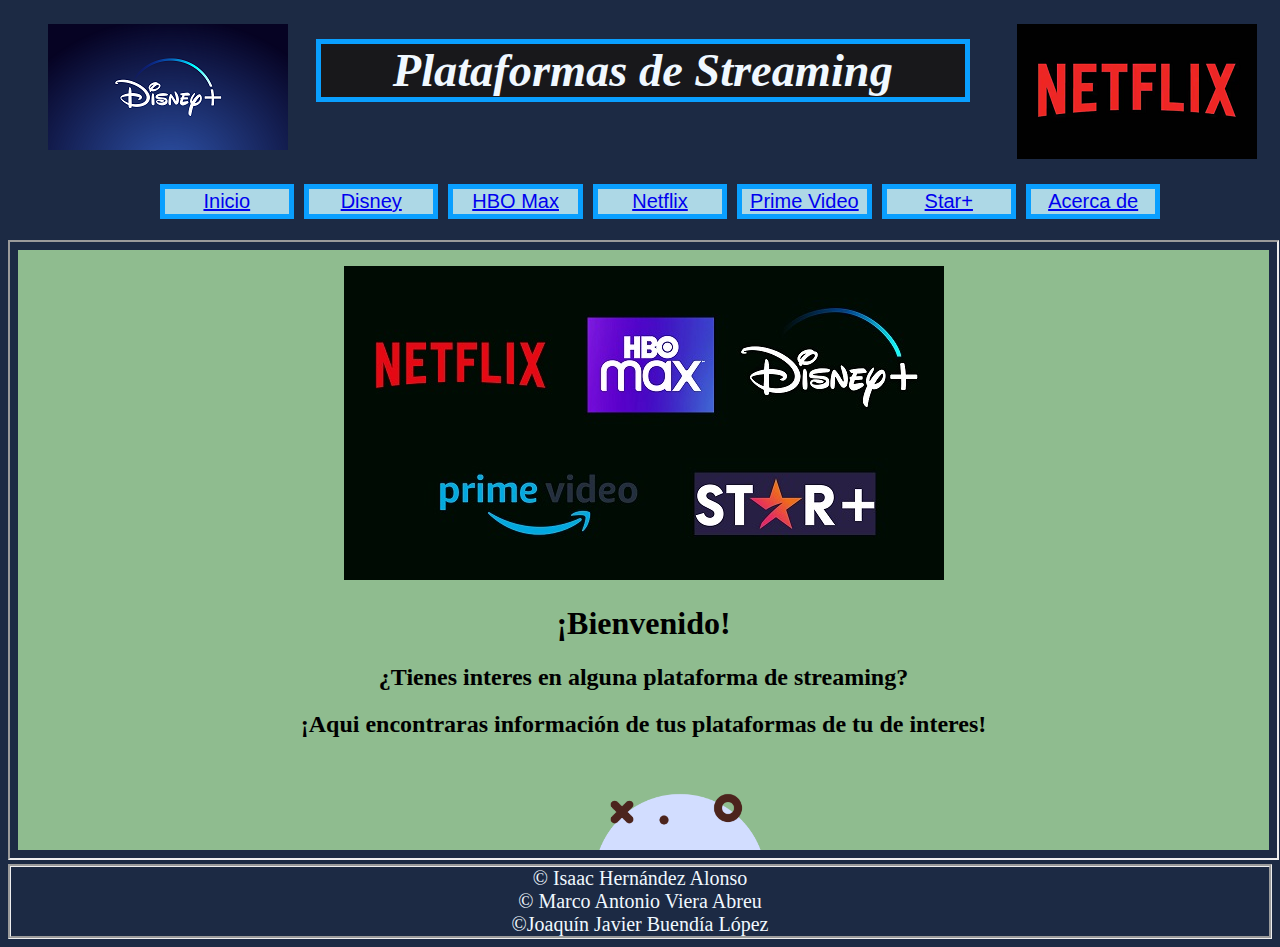
<file: index.html>
<!Doctype html>
<html lang="es">
    <head>
        <title>Plataformas de streaming</title>
        <meta charset="utf-8">
        <link rel="icon" type="image/png" href="imagenes/ps.png">
        <link rel="stylesheet" href="estilos/index.css">
    </head>
    <body>
        <header>
            <figure id="img">
                <img src="imagenes/dy.png" alt="logodisneyplus">
            </figure>
            <figure id="img2">
                <img src="imagenes/net.png" alt="logonetflix">
            </figure>
            <h1>Plataformas de Streaming</h1>
        </header>
        <nav id="barra">
            <ul>
                <li class="menu">
                    <a href="inicio.html" target="marco">Inicio</a>
                <li class="menu">
                    <a href="Disney.html" target="marco">Disney</a>
                <li class="menu">
                    <a href="hbo.html" target="marco">HBO Max</a>
                <li class="menu">
                    <a href="netflix.html" target="marco">Netflix</a>
                <li class="menu">
                    <a href="AmazonPrime.html" target="marco" >Prime Video</a>
                <li class="menu">
                    <a href="star+plus.html" target="marco">Star+</a>
                <li class="menu">
                    <a href="acerca%20de.html" target="marco">Acerca de</a>
            </ul>
        </nav>
        <main>
            <iframe src="inicio.html" name="marco" id="marco"></iframe>
        </main>
        <footer id="pie">
            &copy; Isaac Hernández Alonso<br>
            &copy; Marco Antonio Viera Abreu<br>
            &copy;Joaquín Javier Buendía López
        </footer>
    </body>
</html>
</file>
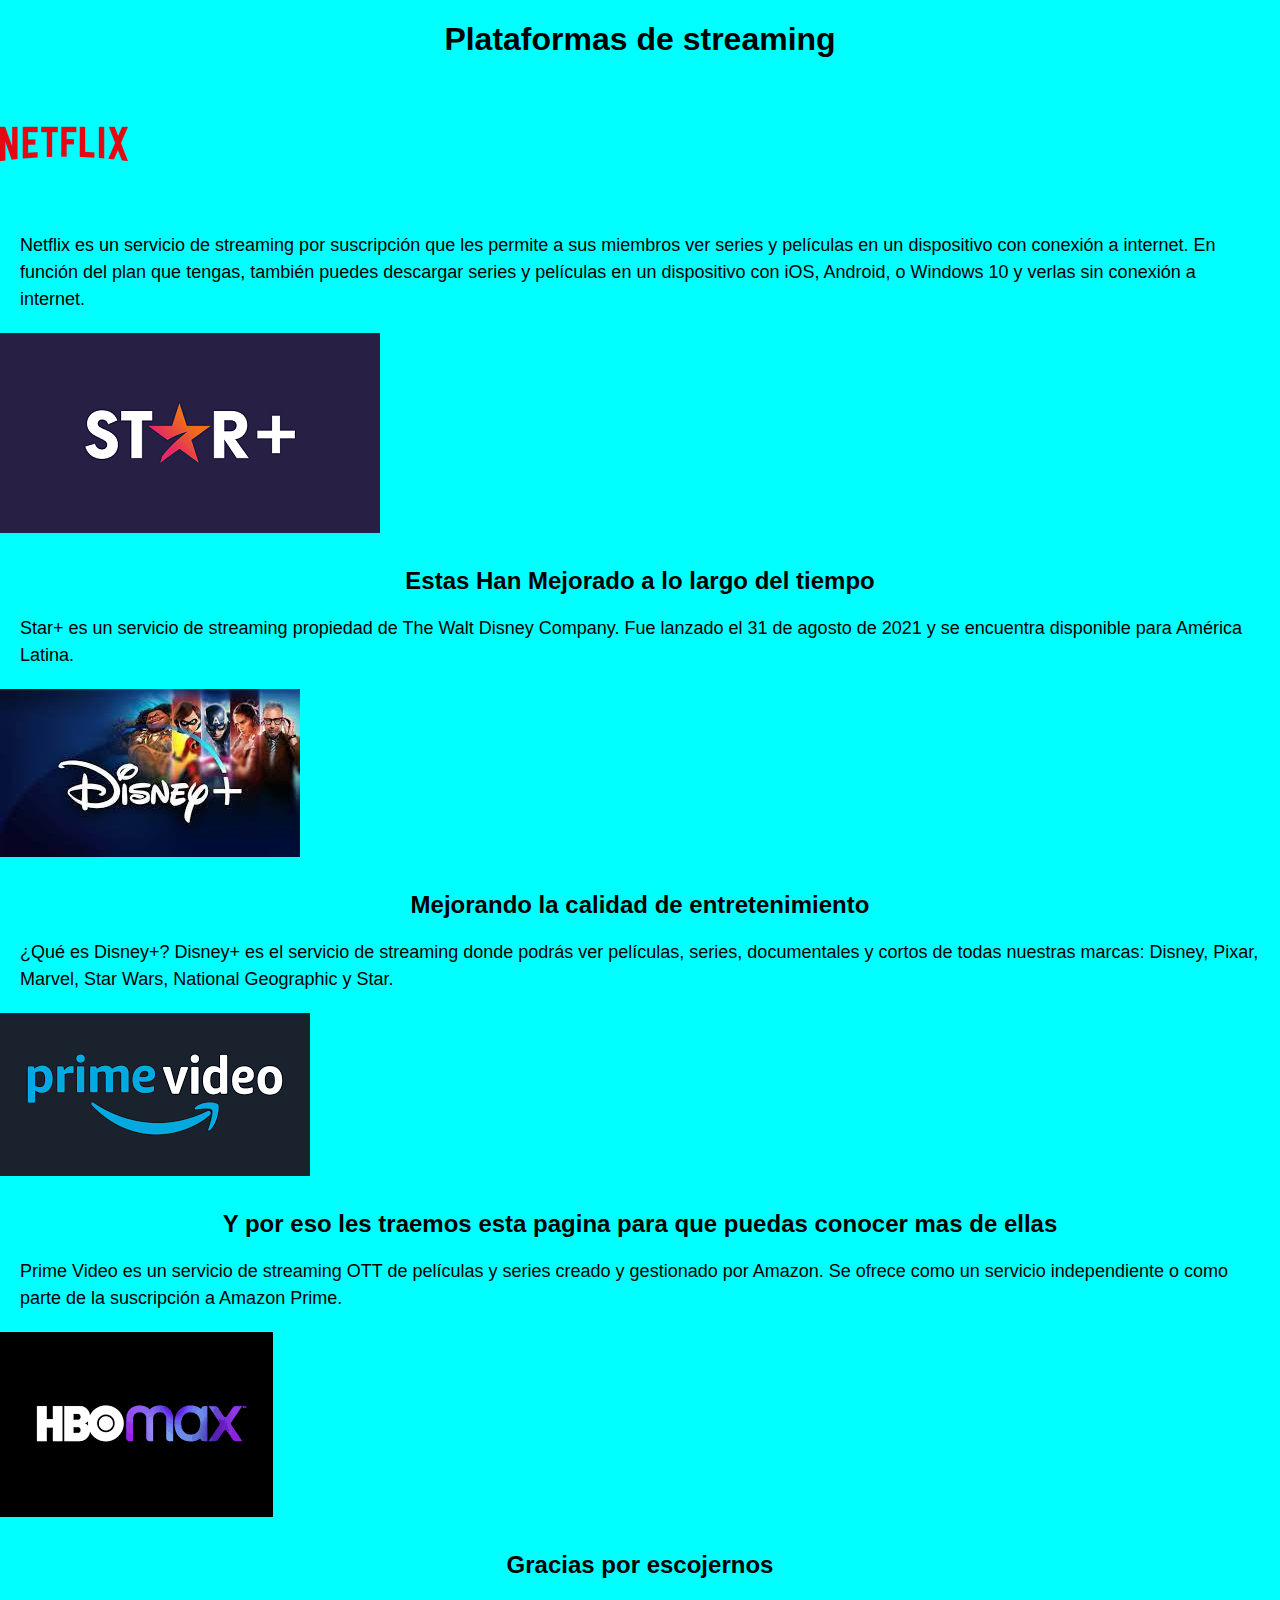
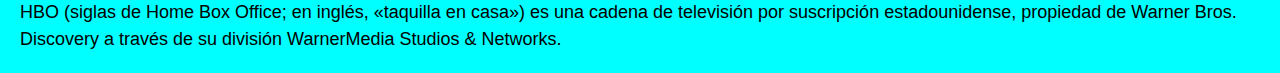
<file: acerca de.html>
<!DOCTYPE html>
<html>
<head>
	<title>Plataformas de streaming</title>
	<meta charset="UTF-8">
	<meta name="viewport" content="width=device-width, initial-scale=1.0">
    <link rel="stylesheet" href="estilos/acerca%20de.css">
</head>
<body>
	<h1>Plataformas de streaming</h1>
	 <img src="imagenes/5977590.png">
	<p>Netflix es un servicio de streaming por suscripción que les permite a sus miembros ver series y películas en un dispositivo con conexión a internet. En función del plan que tengas, también puedes descargar series y películas en un dispositivo con iOS, Android, o Windows 10 y verlas sin conexión a internet.</p>
     <img src="imagenes/STAR.png">
	<h2>Estas Han Mejorado a lo largo del tiempo</h2>
	<p>Star+ es un servicio de streaming propiedad de The Walt Disney Company. Fue lanzado el 31 de agosto de 2021 y se encuentra disponible para América Latina.</p>
     <img src="imagenes/disney.jpg">
	<h2> Mejorando la calidad de entretenimiento</h2>
	<p>¿Qué es Disney+? Disney+ es el servicio de streaming donde podrás ver películas, series, documentales y cortos de todas nuestras marcas: Disney, Pixar, Marvel, Star Wars, National Geographic y Star.</p>
     <img src="imagenes/prime.png">
	<h2>Y por eso les traemos esta pagina para que puedas conocer mas de ellas</h2>
	<p>Prime Video es un servicio de streaming OTT de películas y series creado y gestionado por Amazon. Se ofrece como un servicio independiente o como parte de la suscripción a Amazon Prime.</p>
     <img src="imagenes/hbo.png">
	<h2> Gracias por escojernos </h2>
	<p>HBO (siglas de Home Box Office; en inglés, «taquilla en casa») es una cadena de televisión por suscripción estadounidense, propiedad de Warner Bros. Discovery a través de su división WarnerMedia Studios & Networks.</p>
	
</body>
</html>
</file>
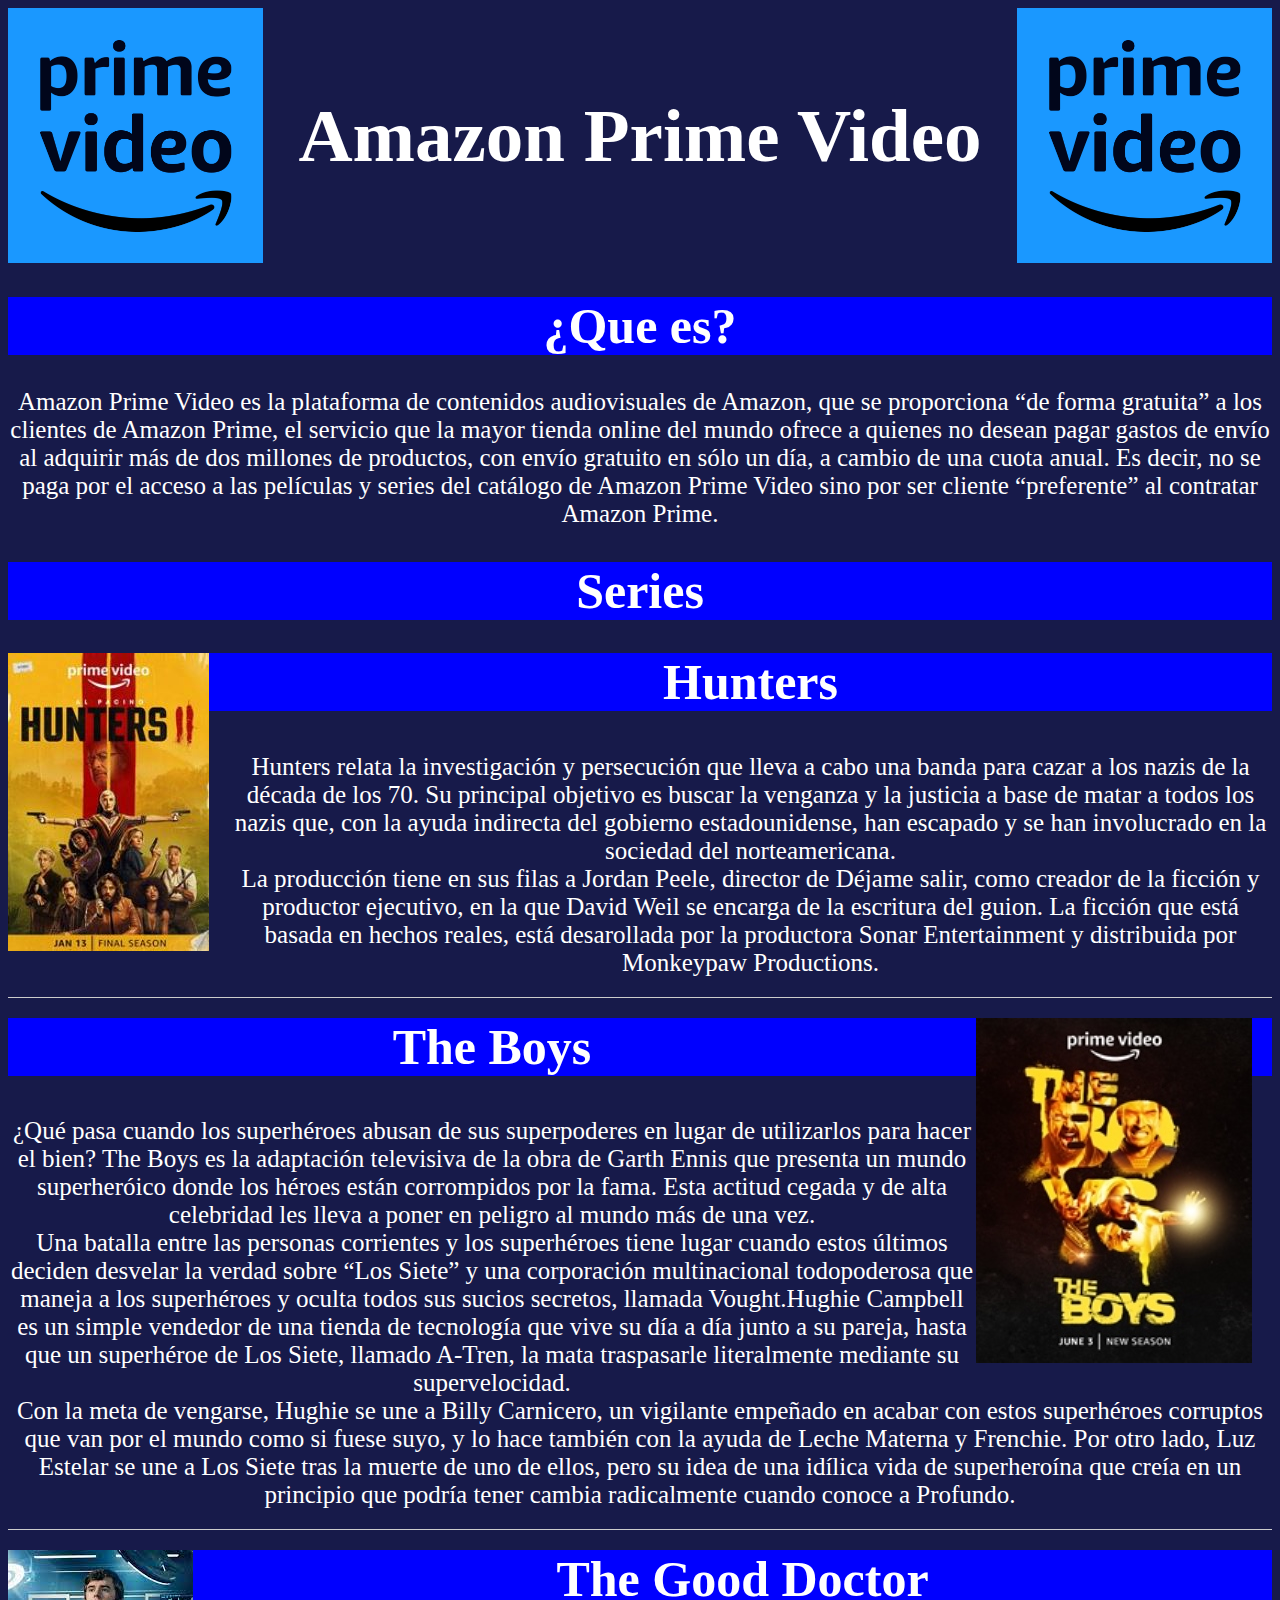
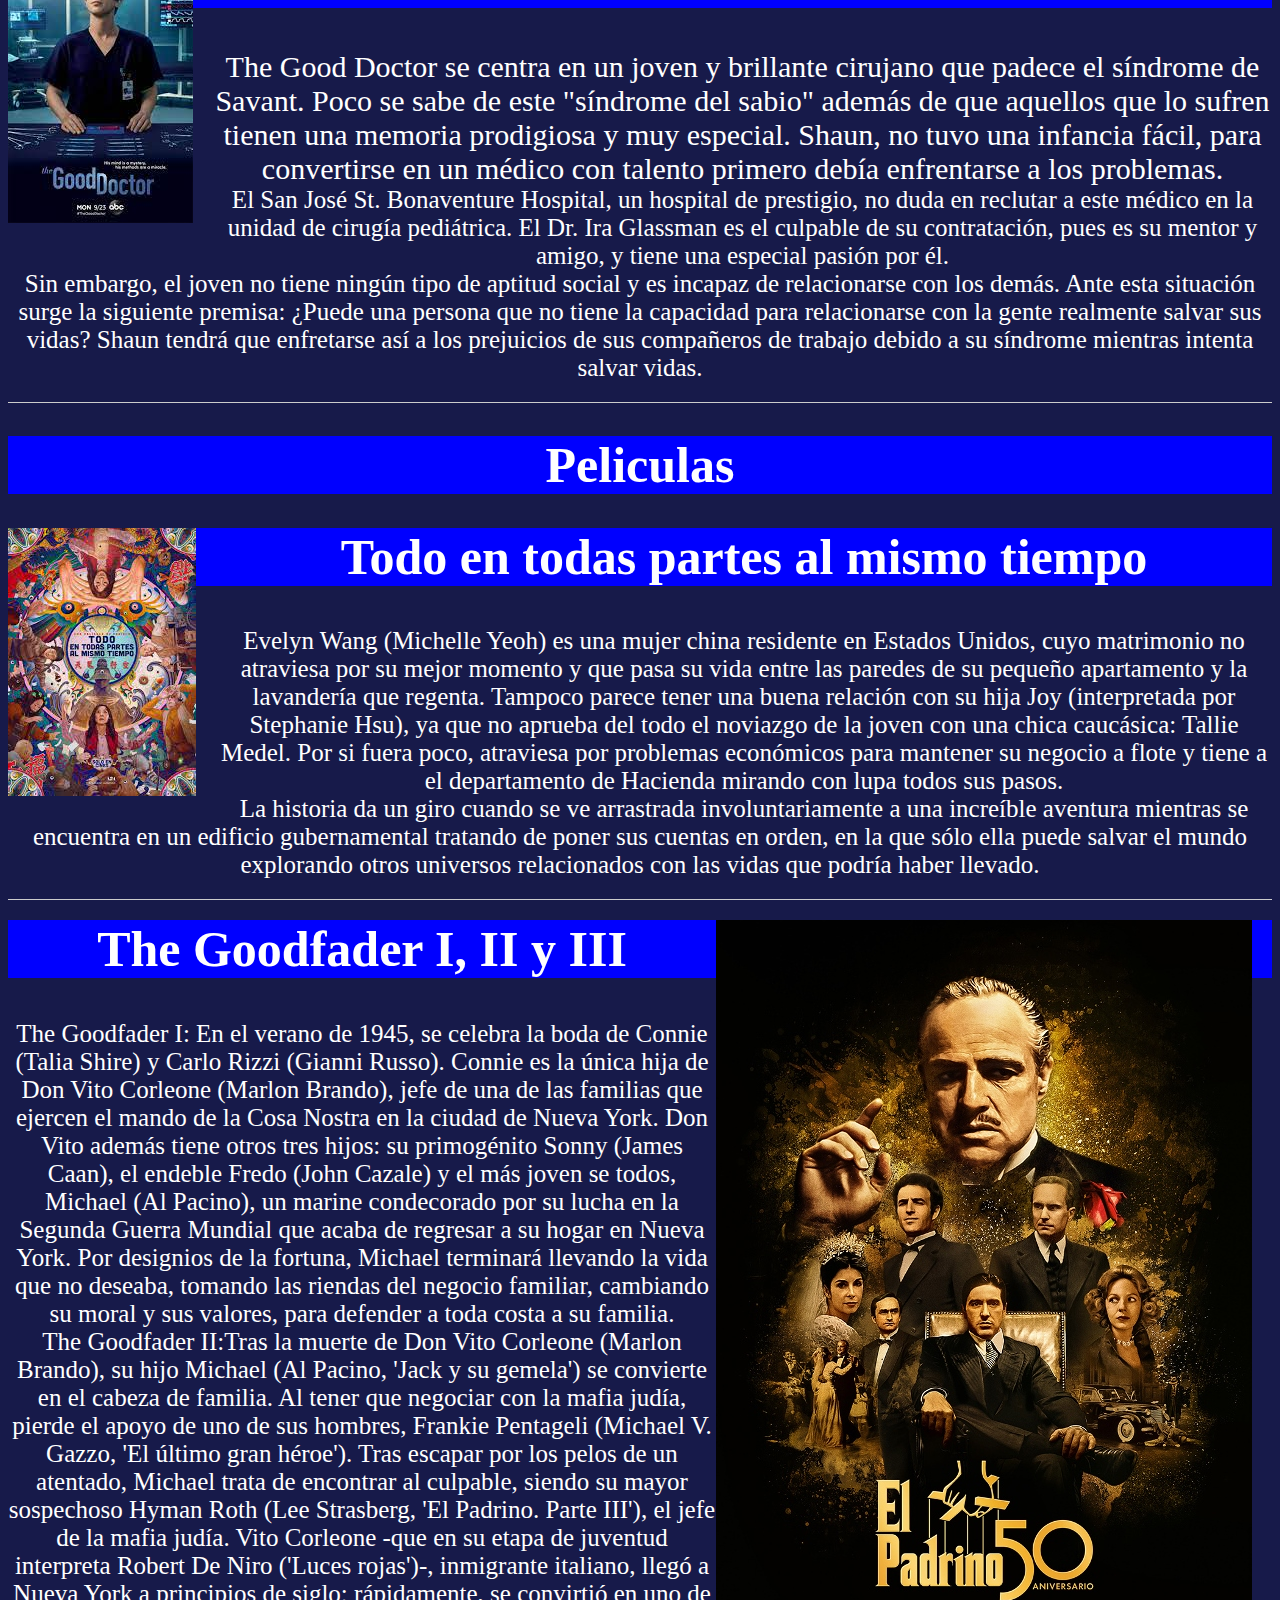
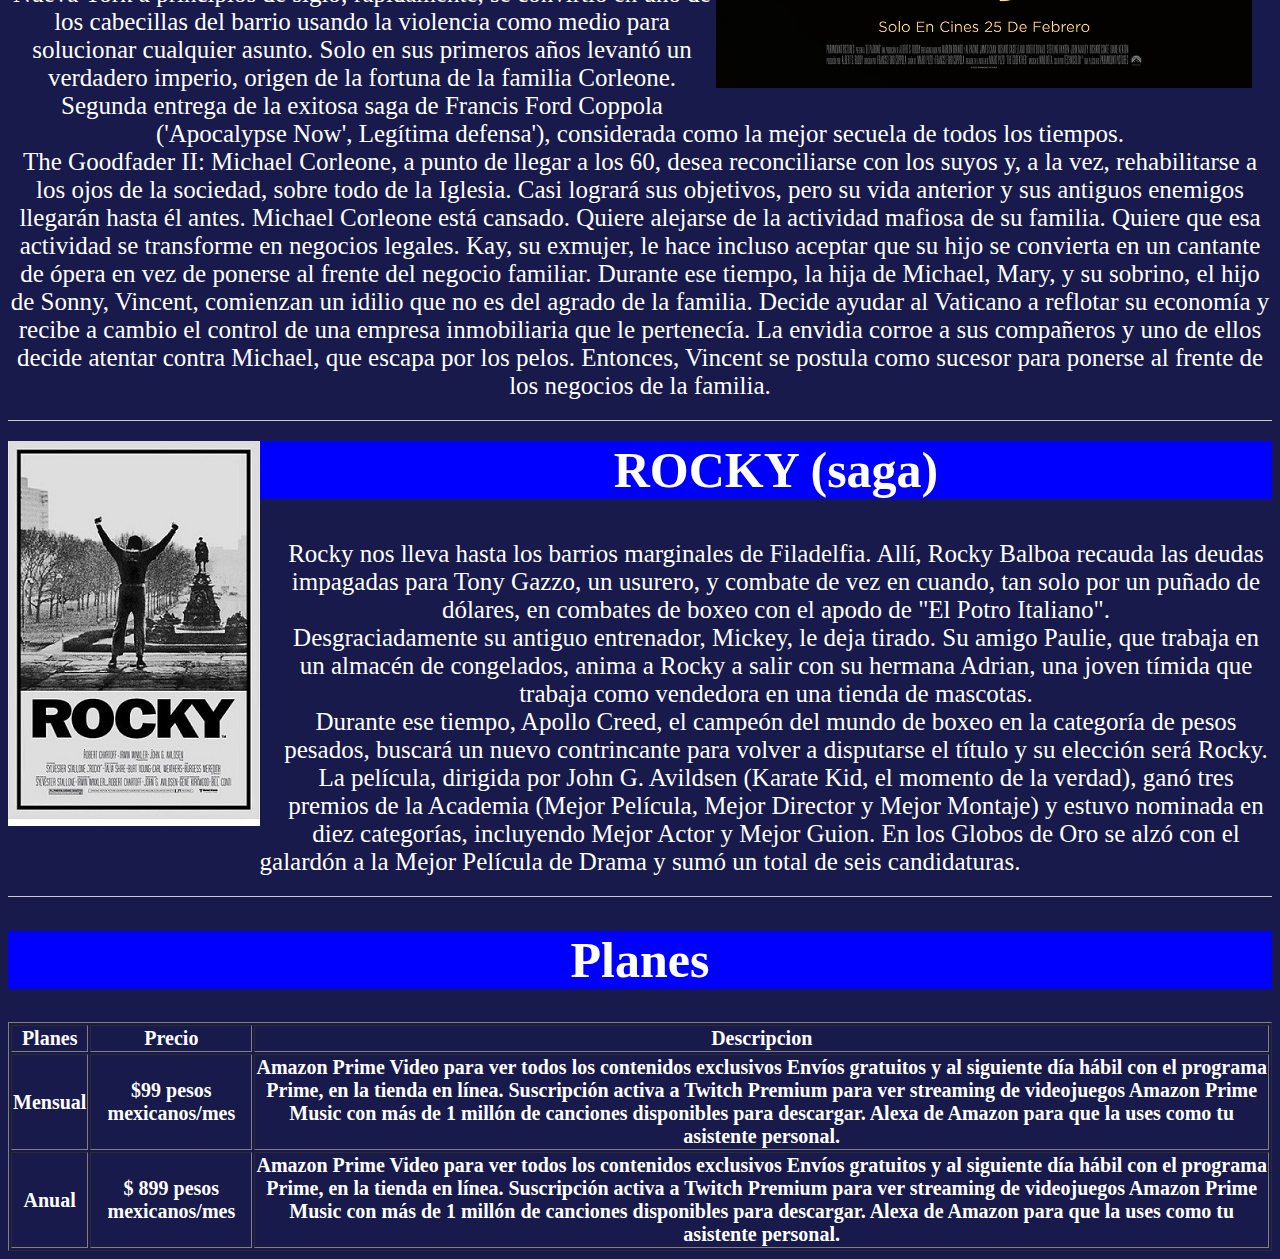
<file: AmazonPrime.html>
<!Doctype html>
<html lang="es">
<head>
<meta charset="utf-8">
    <link rel=stylesheet href="inicio.html">
    </head>
    <body>
        
            <link rel=stylesheet href="estilos/AmazonPrime.css">
        <div class="container">
  <img src="img/Amazonicon.png">
  <h1 id="h1d">Amazon Prime Video</h1>
  <img src="img/Amazonicon.png">
</div>
            <h1 class="h1r">¿Que es?</h1>
        <p>
        Amazon Prime Video es la plataforma de contenidos audiovisuales de Amazon, que se proporciona “de forma gratuita” a los clientes de Amazon Prime, el servicio que la mayor tienda online del mundo ofrece a quienes no desean pagar gastos de envío al adquirir más de dos millones de productos, con envío gratuito en sólo un día, a cambio de una cuota anual. Es decir, no se paga por el acceso a las películas y series del catálogo de Amazon Prime Video sino por ser cliente “preferente” al contratar Amazon Prime.
        </p>
            <h1 class="h1r">Series</h1>
        <ul class="lista">
  <li>
    <img src="img/hunters.jpg" class="imagen">
    <h2 class="h1r">Hunters</h2>
    <p>Hunters relata la investigación y persecución que lleva a cabo una banda para cazar a los nazis de la década de los 70. Su principal objetivo es buscar la venganza y la justicia a base de matar a todos los nazis que, con la ayuda indirecta del gobierno estadounidense, han escapado y se han involucrado en la sociedad del norteamericana. 
    
      </p>

<p>
La producción tiene en sus filas a Jordan Peele, director de Déjame salir, como creador de la ficción y productor ejecutivo, en la que David Weil se encarga de la escritura del guion. La ficción que está basada en hechos reales, está desarollada por la productora Sonar Entertainment y distribuida por Monkeypaw Productions.
</p>
  </li>
  <li>
    <img src="img/The%20boys.jpg" class="imagen2">
    <h2 class="h1r">The Boys</h2>
    <p>¿Qué pasa cuando los superhéroes abusan de sus superpoderes en lugar de utilizarlos para hacer el bien? The Boys es la adaptación televisiva de la obra de Garth Ennis que presenta un mundo superheróico donde los héroes están corrompidos por la fama. Esta actitud cegada y de alta celebridad les lleva a poner en peligro al mundo más de una vez.
</p>
<p>
Una batalla entre las personas corrientes y los superhéroes tiene lugar cuando estos últimos deciden desvelar la verdad sobre “Los Siete” y una corporación multinacional todopoderosa que maneja a los superhéroes y oculta todos sus sucios secretos, llamada Vought.Hughie Campbell es un simple vendedor de una tienda de tecnología que vive su día a día junto a su pareja, hasta que un superhéroe de Los Siete, llamado A-Tren, la mata traspasarle literalmente mediante su supervelocidad.</p>
      <p>Con la meta de vengarse, Hughie se une a Billy Carnicero, un vigilante empeñado en acabar con estos superhéroes corruptos que van por el mundo como si fuese suyo, y lo hace también con la ayuda de Leche Materna y Frenchie. Por otro lado, Luz Estelar se une a Los Siete tras la muerte de uno de ellos, pero su idea de una idílica vida de superheroína que creía en un principio que podría tener cambia radicalmente cuando conoce a Profundo.

</p>
  </li>
            <li>
    <img src="img/TGD.jfif" class="imagen">
    <h2 class="h1r">The Good Doctor</h2>
                <p class="pb">The Good Doctor se centra en un joven y brillante cirujano que padece el síndrome de Savant. Poco se sabe de este "síndrome del sabio" además de que aquellos que lo sufren tienen una memoria prodigiosa y muy especial. Shaun, no tuvo una infancia fácil, para convertirse en un médico con talento primero debía enfrentarse a los problemas.
</p>
<p>
El San José St. Bonaventure Hospital, un hospital de prestigio, no duda en reclutar a este médico en la unidad de cirugía pediátrica. El  Dr. Ira Glassman es el culpable de su contratación, pues es su mentor y amigo, y tiene una especial pasión por él.  
</p>
                <p>Sin embargo, el joven no tiene ningún tipo de aptitud social y es incapaz de relacionarse con los demás. Ante esta situación surge la siguiente premisa: ¿Puede una persona que no tiene la capacidad para relacionarse con la gente realmente salvar sus vidas? Shaun tendrá que enfretarse así a los prejuicios de sus compañeros de trabajo debido a su síndrome mientras intenta salvar vidas.
</p>
</ul>
<h1 class="h1r">Peliculas</h1>
        <ul class="lista">
  <li>
    <img src="img/TTT.jpg" class="imagen">
    <h2 class="h1r">Todo en todas partes al mismo tiempo</h2>
      <p>Evelyn Wang (Michelle Yeoh) es una mujer china residente en Estados Unidos, cuyo matrimonio no atraviesa por su mejor momento y que pasa su vida entre las paredes de su pequeño apartamento y la lavandería que regenta. Tampoco parece tener una buena relación con su hija Joy (interpretada por Stephanie Hsu), ya que no aprueba del todo el noviazgo de la joven con una chica caucásica: Tallie Medel. Por si fuera poco, atraviesa por problemas económicos para mantener su negocio a flote y tiene a el departamento de Hacienda mirando con lupa todos sus pasos.
 </p>
      <p>La historia da un giro cuando se ve arrastrada involuntariamente a una increíble aventura mientras se encuentra en un edificio gubernamental tratando de poner sus cuentas en orden, en la que sólo ella puede salvar el mundo explorando otros universos relacionados con las vidas que podría haber llevado.
</p>
    
  </li>
  <li>
    <img src="img/el-padrino_50_poster.jpg" class="imagen2">
    <h2 class="h1r">The Goodfader I, II y III</h2>
    <p>The Goodfader I: En el verano de 1945, se celebra la boda de Connie (Talia Shire) y Carlo Rizzi (Gianni Russo). Connie es la única hija de Don Vito Corleone (Marlon Brando), jefe de una de las familias que ejercen el mando de la Cosa Nostra en la ciudad de Nueva York. Don Vito además tiene otros tres hijos: su primogénito Sonny (James Caan), el endeble Fredo (John Cazale) y el más joven se todos, Michael (Al Pacino), un marine condecorado por su lucha en la Segunda Guerra Mundial que acaba de regresar a su hogar en Nueva York. Por designios de la fortuna, Michael terminará llevando la vida que no deseaba, tomando las riendas del negocio familiar, cambiando su moral y sus valores, para defender a toda costa a su familia.

</p><p>
      The Goodfader II:Tras la muerte de Don Vito Corleone (Marlon Brando), su hijo Michael (Al Pacino, 'Jack y su gemela') se convierte en el cabeza de familia. Al tener que negociar con la mafia judía, pierde el apoyo de uno de sus hombres, Frankie Pentageli (Michael V. Gazzo, 'El último gran héroe'). Tras escapar por los pelos de un atentado, Michael trata de encontrar al culpable, siendo su mayor sospechoso Hyman Roth (Lee Strasberg, 'El Padrino. Parte III'), el jefe de la mafia judía.

Vito Corleone -que en su etapa de juventud interpreta Robert De Niro ('Luces rojas')-, inmigrante italiano, llegó a Nueva York a principios de siglo; rápidamente, se convirtió en uno de los cabecillas del barrio usando la violencia como medio para solucionar cualquier asunto. Solo en sus primeros años levantó un verdadero imperio, origen de la fortuna de la familia Corleone.

Segunda entrega de la exitosa saga de Francis Ford Coppola ('Apocalypse Now', Legítima defensa'), considerada como la mejor secuela de todos los tiempos.
      </p><p>
The Goodfader II: Michael Corleone, a punto de llegar a los 60, desea reconciliarse con los suyos y, a la vez, rehabilitarse a los ojos de la sociedad, sobre todo de la Iglesia. Casi logrará sus objetivos, pero su vida anterior y sus antiguos enemigos llegarán hasta él antes. Michael Corleone está cansado. Quiere alejarse de la actividad mafiosa de su familia. Quiere que esa actividad se transforme en negocios legales. Kay, su exmujer, le hace incluso aceptar que su hijo se convierta en un cantante de ópera en vez de ponerse al frente del negocio familiar. Durante ese tiempo, la hija de Michael, Mary, y su sobrino, el hijo de Sonny, Vincent, comienzan un idilio que no es del agrado de la familia. Decide ayudar al Vaticano a reflotar su economía y recibe a cambio el control de una empresa inmobiliaria que le pertenecía. La envidia corroe a sus compañeros y uno de ellos decide atentar contra Michael, que escapa por los pelos. Entonces, Vincent se postula como sucesor para ponerse al frente de los negocios de la familia.

      </p>
  </li>
       <li>
    <img src="img/Rocky.jpg" class="imagen">
    <h2 class="h1r">ROCKY (saga)</h2>
    <p>Rocky nos lleva hasta los barrios marginales de Filadelfia. Allí, Rocky Balboa recauda las deudas impagadas para Tony Gazzo, un usurero, y combate de vez en cuando, tan solo por un puñado de dólares, en combates de boxeo con el apodo de "El Potro Italiano".
</p> <p>
           Desgraciadamente su antiguo entrenador, Mickey, le deja tirado. Su amigo Paulie, que trabaja en un almacén de congelados, anima a Rocky a salir con su hermana Adrian, una joven tímida que trabaja como vendedora en una tienda de mascotas.
           </p>
<p>Durante ese tiempo, Apollo Creed, el campeón del mundo de boxeo en la categoría de pesos pesados, buscará un nuevo contrincante para volver a disputarse el título y su elección será Rocky.
</p> 
           <p>La película, dirigida por John G. Avildsen (Karate Kid, el momento de la verdad), ganó tres premios de la Academia (Mejor Película, Mejor Director y Mejor Montaje) y estuvo nominada en diez categorías, incluyendo Mejor Actor y Mejor Guion. En los Globos de Oro se alzó con el galardón a la Mejor Película de Drama y sumó un total de seis candidaturas.
</p>
  </li>       
        </ul>
         <h1 class="h1r">Planes</h1>
                <table id="tabla"border="1">
        <tr>
    <th>Planes</th>
            <th>Precio</th>
            <th>Descripcion</th>
    </tr>
    <tr>
    <th>Mensual</th>
        <th>$99 pesos mexicanos/mes</th>
        <th>Amazon Prime Video para ver todos los contenidos exclusivos
Envíos gratuitos y al siguiente día hábil con el programa Prime, en la tienda en línea.
Suscripción activa a Twitch Premium para ver streaming de videojuegos
Amazon Prime Music con más de 1 millón de canciones disponibles para descargar.
Alexa de Amazon para que la uses como tu asistente personal.
</th>
    </tr>
    <tr>
    <th>Anual</th>
        <th>$ 899 pesos mexicanos/mes</th>
        <th>Amazon Prime Video para ver todos los contenidos exclusivos
Envíos gratuitos y al siguiente día hábil con el programa Prime, en la tienda en línea.
Suscripción activa a Twitch Premium para ver streaming de videojuegos
Amazon Prime Music con más de 1 millón de canciones disponibles para descargar.
Alexa de Amazon para que la uses como tu asistente personal.
</th>
    </tr>
                    
        </table>
    </body>
</html>
</file>
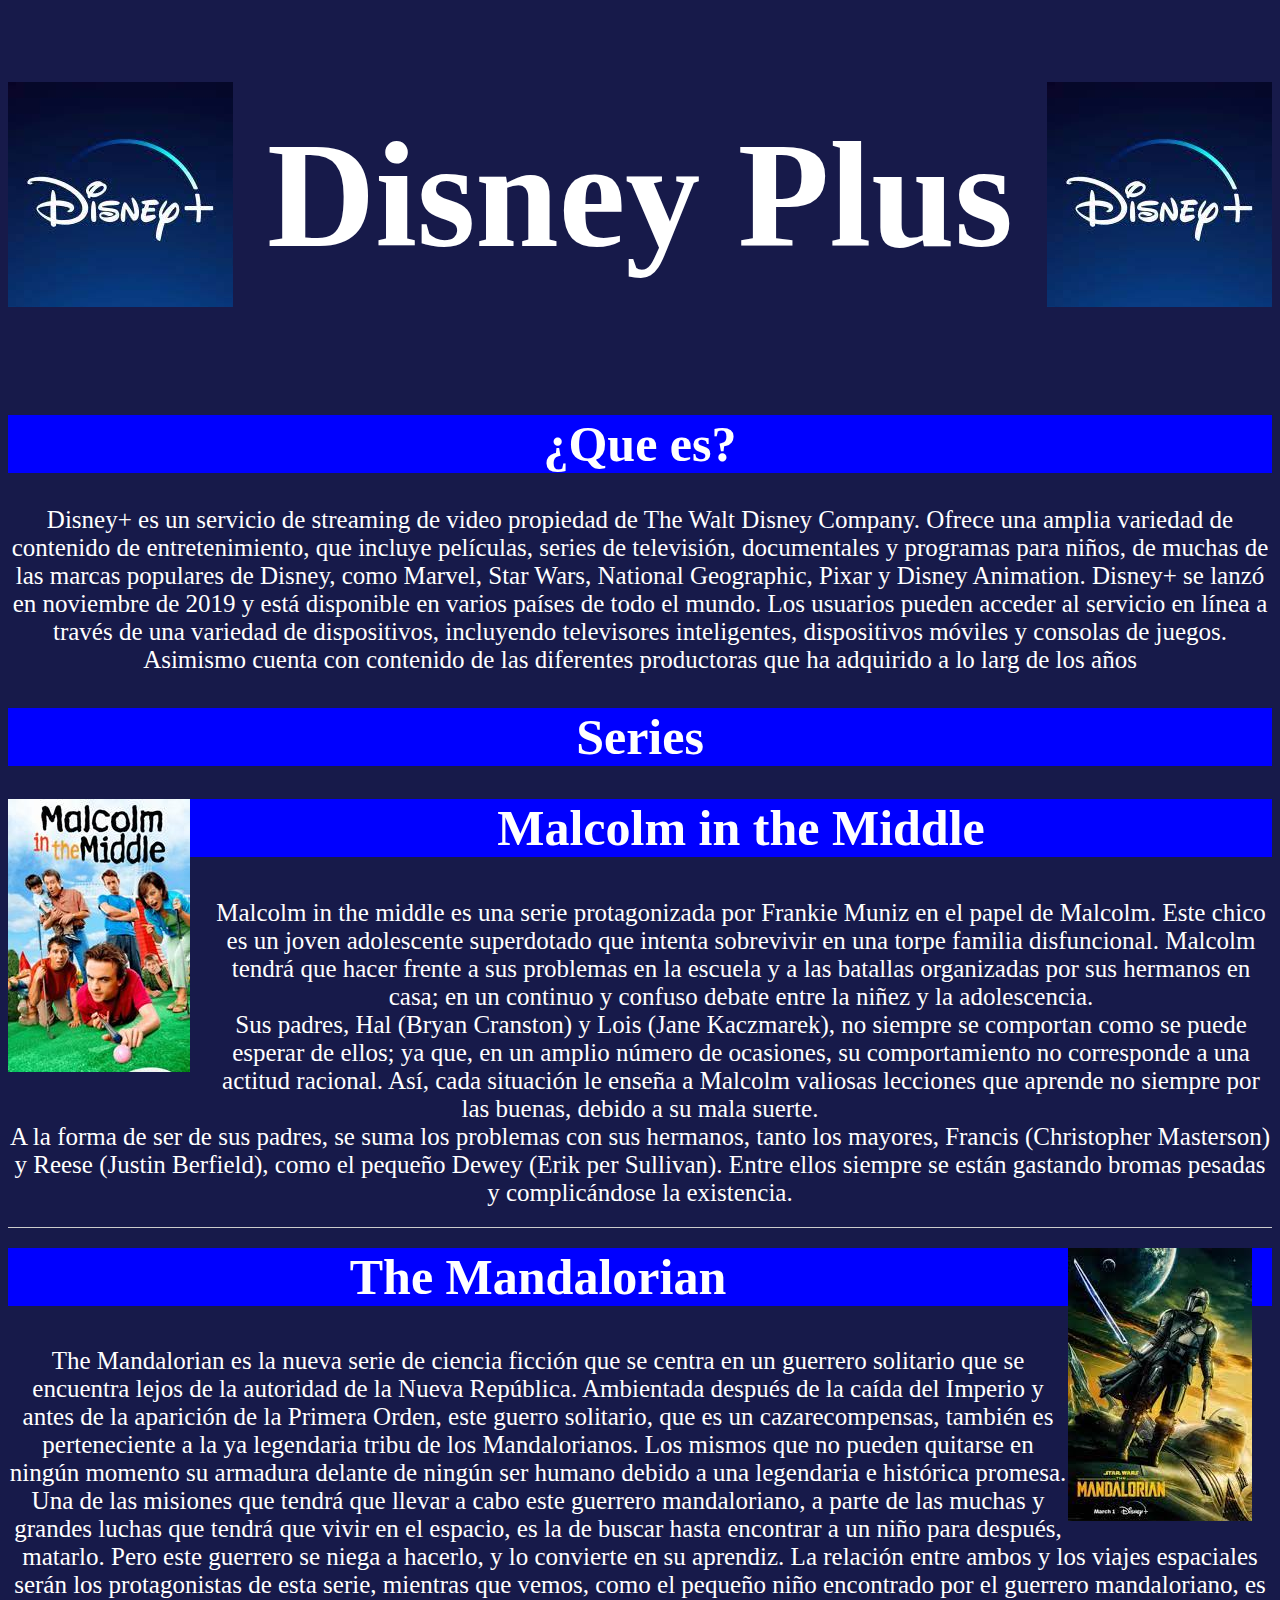
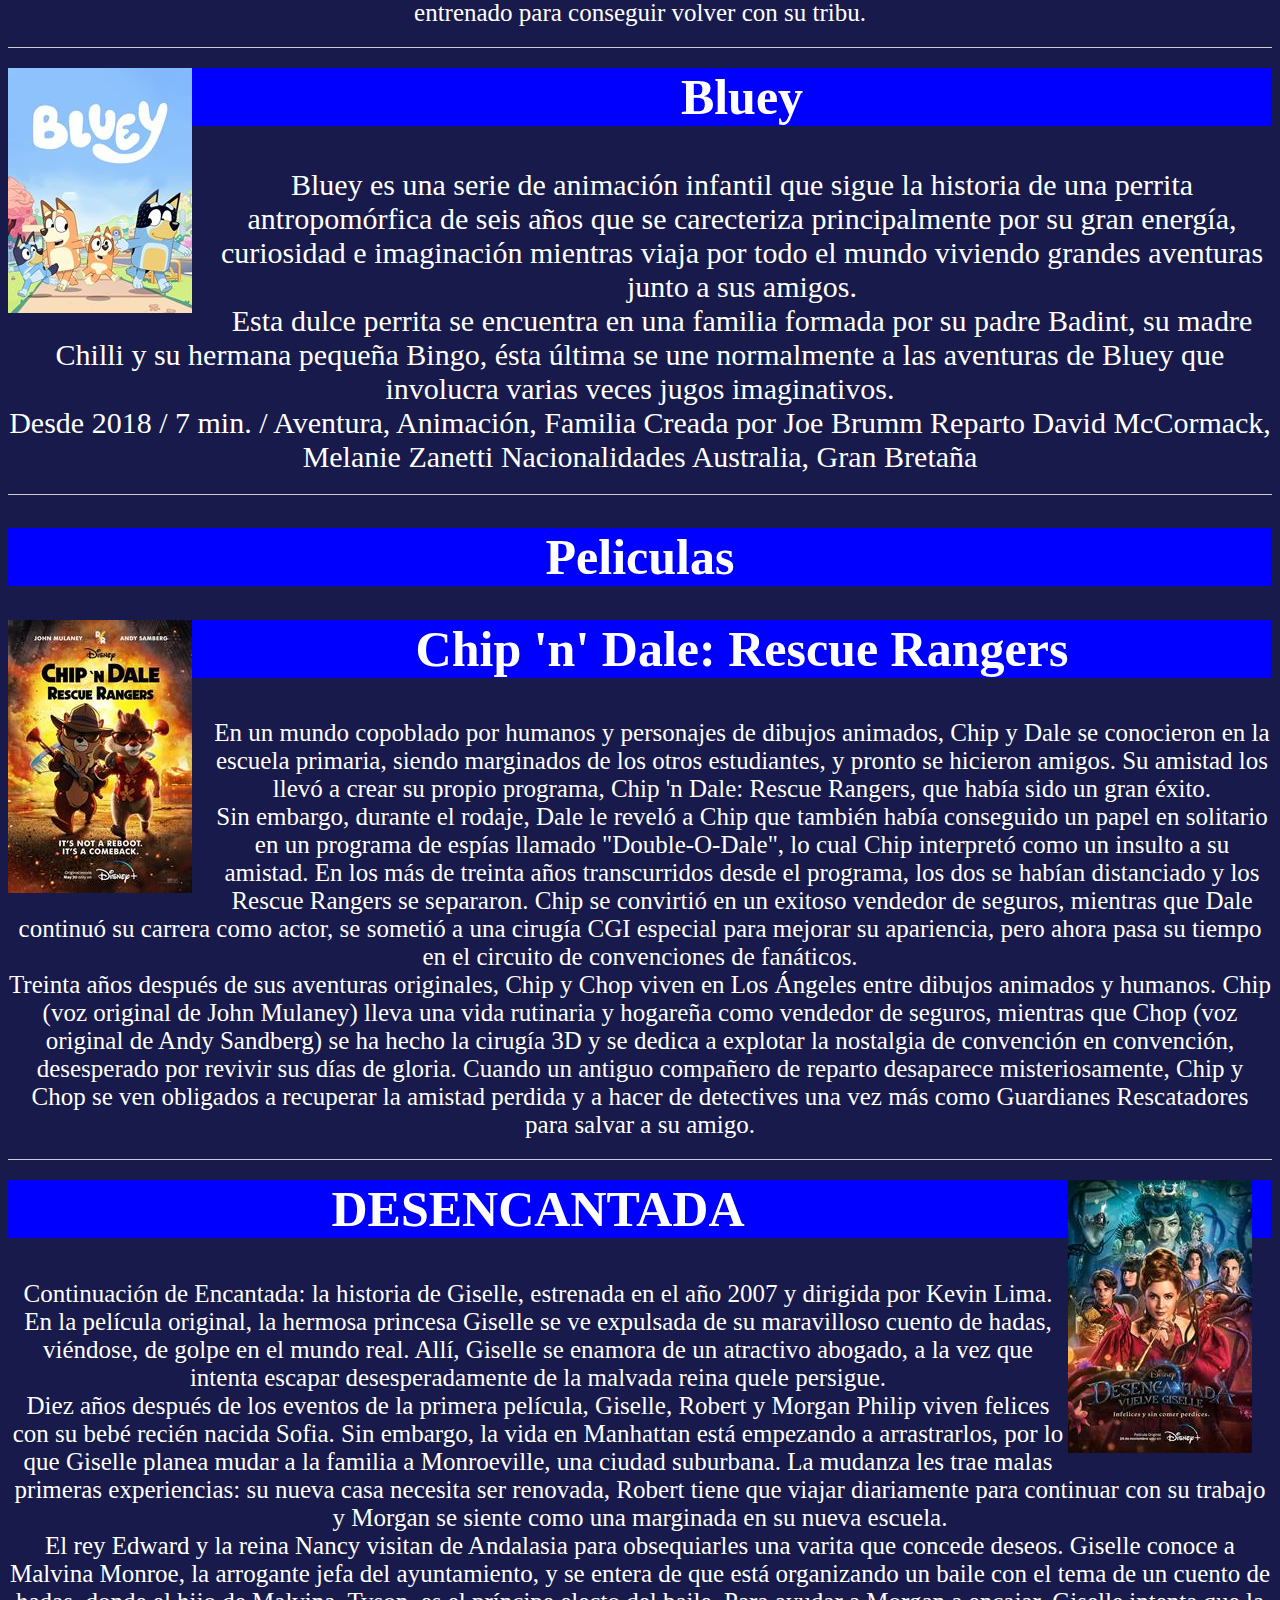
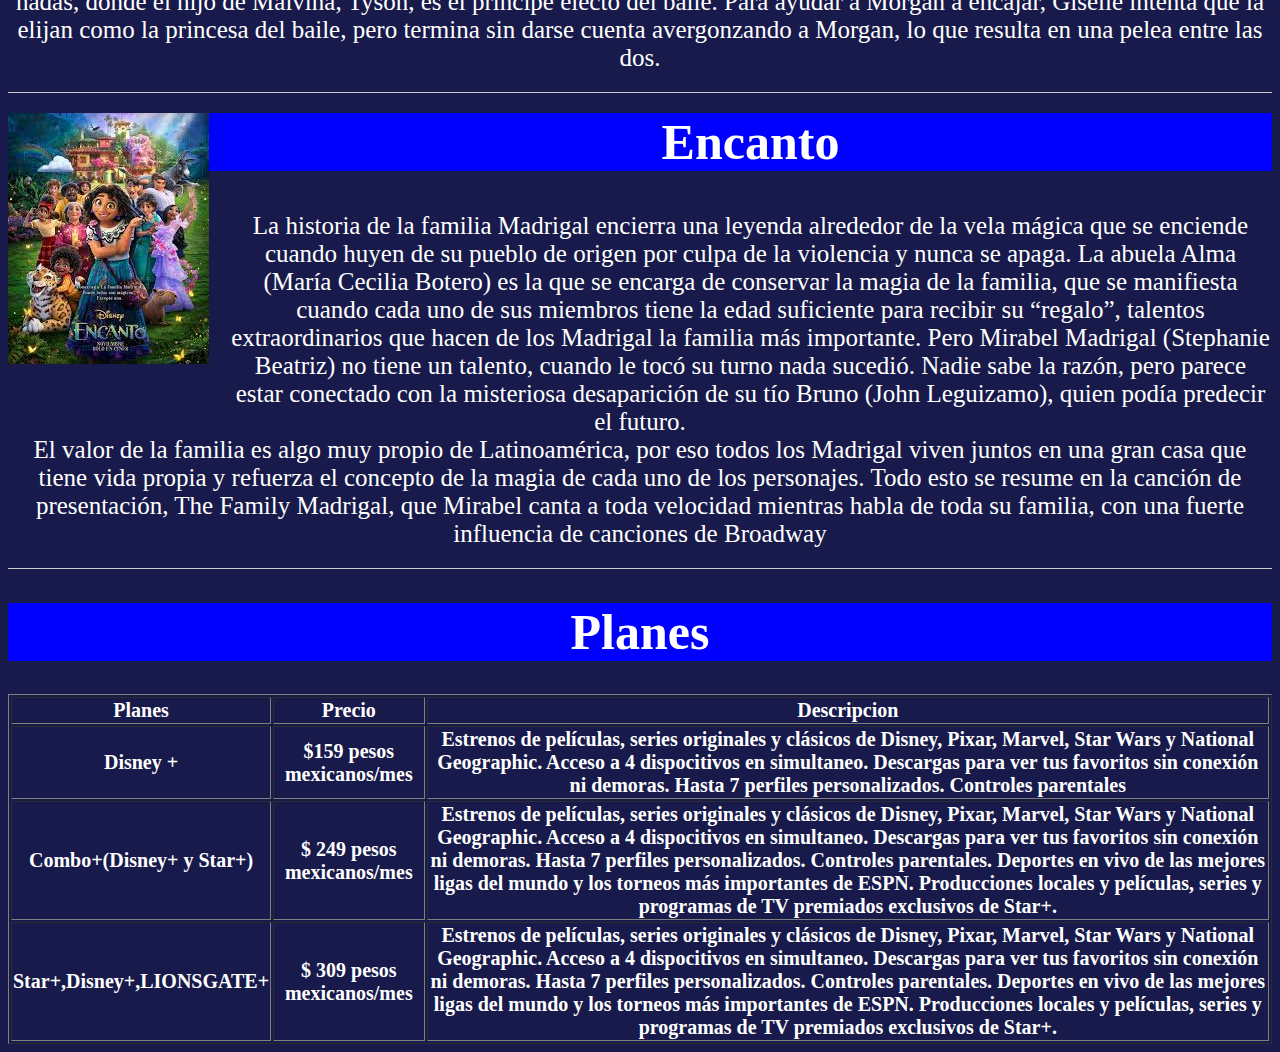
<file: Disney.html>
<!Doctype html>
<html lang="es">
<head>
<meta charset="utf-8">
    <link rel=stylesheet href="inicio.html">
    </head>
    <body>
        
            <link rel=stylesheet href="estilos/Disney.css">
        <div class="container">
  <img src="img/disneyicon.jpeg">
  <h1 id="h1d">Disney Plus</h1>
  <img src="img/disneyicon.jpeg">
</div>
            <h1 class="h1r">¿Que es?</h1>
        <p>
        Disney+ es un servicio de streaming de video propiedad de The Walt Disney Company. Ofrece una amplia variedad de contenido de entretenimiento, que incluye películas, series de televisión, documentales y programas para niños, de muchas de las marcas populares de Disney, como Marvel, Star Wars, National Geographic, Pixar y Disney Animation. Disney+ se lanzó en noviembre de 2019 y está disponible en varios países de todo el mundo. Los usuarios pueden acceder al servicio en línea a través de una variedad de dispositivos, incluyendo televisores inteligentes, dispositivos móviles y consolas de juegos.
            Asimismo cuenta  con contenido de las diferentes productoras que ha adquirido a lo larg de los años
        </p>
            <h1 class="h1r">Series</h1>
        <ul class="lista">
  <li>
    <img src="img/malcomdisney.jpg" class="imagen">
    <h2 class="h1r">Malcolm in the Middle</h2>
    <p>Malcolm in the middle es una serie protagonizada por Frankie Muniz en el papel de Malcolm. Este chico es un joven adolescente superdotado que intenta sobrevivir en una torpe familia disfuncional. Malcolm tendrá que hacer frente a sus problemas en la escuela y a las batallas organizadas por sus hermanos en casa; en un continuo y confuso debate entre la niñez y la adolescencia.
<p>
      Sus padres, Hal (Bryan Cranston) y Lois (Jane Kaczmarek), no siempre se comportan como se puede esperar de ellos; ya que, en un amplio número de ocasiones, su comportamiento no corresponde a una actitud racional. Así, cada situación le enseña a Malcolm valiosas lecciones que aprende no siempre por las buenas, debido a su mala suerte.
      </p>

<p>
A la forma de ser de sus padres, se suma los problemas con sus hermanos, tanto los mayores, Francis (Christopher Masterson) y Reese (Justin Berfield), como el pequeño Dewey (Erik per Sullivan). Entre ellos siempre se están gastando bromas pesadas y complicándose la existencia.</p>
  </li>
  <li>
    <img src="img/mandalorian.jpeg" class="imagen2">
    <h2 class="h1r">The Mandalorian</h2>
    <p>The Mandalorian es la nueva serie de ciencia ficción que se centra en un guerrero solitario que se encuentra lejos de la autoridad de la Nueva República. Ambientada después de la caída del Imperio y antes de la aparición de la Primera Orden, este guerro solitario, que es un cazarecompensas, también es perteneciente a la ya legendaria tribu de los Mandalorianos. Los mismos que no pueden quitarse en ningún momento su armadura delante de ningún ser humano debido a una legendaria e histórica promesa.</p>
<p>
Una de las misiones que tendrá que llevar a cabo este guerrero mandaloriano, a parte de las muchas y grandes luchas que tendrá que vivir en el espacio, es la de buscar hasta encontrar a un niño para después, matarlo. Pero este guerrero se niega a hacerlo, y lo convierte en su aprendiz. La relación entre ambos y los viajes espaciales serán los protagonistas de esta serie, mientras que vemos, como el pequeño niño encontrado por el guerrero mandaloriano, es entrenado para conseguir volver con su tribu.</p>
  </li>
            <li>
    <img src="img/bluey.jpg" class="imagen">
    <h2 class="h1r">Bluey</h2>
                <p class="pb">Bluey es una serie de animación infantil que sigue la historia de una perrita antropomórfica de seis años que se carecteriza principalmente por su gran energía, curiosidad e imaginación mientras viaja por todo el mundo viviendo grandes aventuras junto a sus amigos.</p>
<p class="pb">
Esta dulce perrita se encuentra en una familia formada por su padre Badint, su madre Chilli y su hermana pequeña Bingo, ésta última se une normalmente a las aventuras de Bluey que involucra varias veces jugos imaginativos.</p>
                <p class="pb">Desde 2018 / 7 min. / Aventura, Animación, Familia
Creada por Joe Brumm
Reparto David McCormack, Melanie Zanetti
Nacionalidades Australia, Gran Bretaña</p>
  </li>
</ul>
<h1 class="h1r">Peliculas</h1>
        <ul class="lista">
  <li>
    <img src="img/Chip%20y%20dale%20Al%20rescate.jpg" class="imagen">
    <h2 class="h1r">Chip 'n' Dale: Rescue Rangers</h2>
      <p>En un mundo copoblado por humanos y personajes de dibujos animados, Chip y Dale se conocieron en la escuela primaria, siendo marginados de los otros estudiantes, y pronto se hicieron amigos. Su amistad los llevó a crear su propio programa, Chip 'n Dale: Rescue Rangers, que había sido un gran éxito. </p>
      <p>Sin embargo, durante el rodaje, Dale le reveló a Chip que también había conseguido un papel en solitario en un programa de espías llamado "Double-O-Dale", lo cual Chip interpretó como un insulto a su amistad. En los más de treinta años transcurridos desde el programa, los dos se habían distanciado y los Rescue Rangers se separaron. Chip se convirtió en un exitoso vendedor de seguros, mientras que Dale continuó su carrera como actor, se sometió a una cirugía CGI especial para mejorar su apariencia, pero ahora pasa su tiempo en el circuito de convenciones de fanáticos.</p>
    <p>Treinta años después de sus aventuras originales, Chip y Chop viven en Los Ángeles entre dibujos animados y humanos. Chip (voz original de John Mulaney) lleva una vida rutinaria y hogareña como vendedor de seguros, mientras que Chop (voz original de Andy Sandberg) se ha hecho la cirugía 3D y se dedica a explotar la nostalgia de convención en convención, desesperado por revivir sus días de gloria. Cuando un antiguo compañero de reparto desaparece misteriosamente, Chip y Chop se ven obligados a recuperar la amistad perdida y a hacer de detectives una vez más como Guardianes Rescatadores para salvar a su amigo.
</p>
  </li>
  <li>
    <img src="img/Desencantada.jpg" class="imagen2">
    <h2 class="h1r">DESENCANTADA</h2>
    <p>Continuación de Encantada: la historia de Giselle, estrenada en el año 2007 y dirigida por Kevin Lima. En la película original, la hermosa princesa Giselle se ve expulsada de su maravilloso cuento de hadas, viéndose, de golpe en el mundo real. Allí, Giselle se enamora de un atractivo abogado, a la vez que intenta escapar desesperadamente de la malvada reina quele persigue.
</p><p>
      Diez años después de los eventos de la primera película, Giselle, Robert y Morgan Philip viven felices con su bebé recién nacida Sofia. Sin embargo, la vida en Manhattan está empezando a arrastrarlos, por lo que Giselle planea mudar a la familia a Monroeville, una ciudad suburbana. La mudanza les trae malas primeras experiencias: su nueva casa necesita ser renovada, Robert tiene que viajar diariamente para continuar con su trabajo y Morgan se siente como una marginada en su nueva escuela.
      </p><p>
El rey Edward y la reina Nancy visitan de Andalasia para obsequiarles una varita que concede deseos. Giselle conoce a Malvina Monroe, la arrogante jefa del ayuntamiento, y se entera de que está organizando un baile con el tema de un cuento de hadas, donde el hijo de Malvina, Tyson, es el príncipe electo del baile. Para ayudar a Morgan a encajar, Giselle intenta que la elijan como la princesa del baile, pero termina sin darse cuenta avergonzando a Morgan, lo que resulta en una pelea entre las dos.
      </p>
  </li>
       <li>
    <img src="img/encanto" class="imagen">
    <h2 class="h1r">Encanto</h2>
    <p>La historia de la familia Madrigal encierra una leyenda alrededor de la vela mágica que se enciende cuando huyen de su pueblo de origen por culpa de la violencia y nunca se apaga. La abuela Alma (María Cecilia Botero) es la que se encarga de conservar la magia de la familia, que se manifiesta cuando cada uno de sus miembros tiene la edad suficiente para recibir su “regalo”, talentos extraordinarios que hacen de los Madrigal la familia más importante. Pero Mirabel Madrigal (Stephanie Beatriz) no tiene un talento, cuando le tocó su turno nada sucedió. Nadie sabe la razón, pero parece estar conectado con la misteriosa desaparición de su tío Bruno (John Leguizamo), quien podía predecir el futuro.</p> <p>
           El valor de la familia es algo muy propio de Latinoamérica, por eso todos los Madrigal viven juntos en una gran casa que tiene vida propia y refuerza el concepto de la magia de cada uno de los personajes. Todo esto se resume en la canción de presentación, The Family Madrigal, que Mirabel canta a toda velocidad mientras habla de toda su familia, con una fuerte influencia de canciones de Broadway
           </p>

  </li>       
        </ul>
         <h1 class="h1r">Planes</h1>
                <table id="tabla"border="1">
        <tr>
    <th>Planes</th>
            <th>Precio</th>
            <th>Descripcion</th>
    </tr>
    <tr>
    <th>Disney +</th>
        <th>$159 pesos mexicanos/mes</th>
        <th>Estrenos de películas, series originales y clásicos de Disney, Pixar, Marvel, Star Wars y National Geographic. Acceso a 4 dispocitivos en simultaneo. Descargas para ver tus favoritos sin conexión ni demoras. Hasta 7 perfiles personalizados. Controles parentales
</th>
    </tr>
    <tr>
    <th>Combo+(Disney+ y Star+)</th>
        <th>$ 249 pesos mexicanos/mes</th>
        <th>Estrenos de películas, series originales y clásicos de Disney, Pixar, Marvel, Star Wars y National Geographic. Acceso a 4 dispocitivos en simultaneo. Descargas para ver tus favoritos sin conexión ni demoras. Hasta 7 perfiles personalizados. Controles parentales. Deportes en vivo de las mejores ligas del mundo y los torneos más importantes de ESPN. Producciones locales y películas, series y programas de TV premiados exclusivos de Star+. 
</th>
    </tr>
                    <tr>
    <th>Star+,Disney+,LIONSGATE+</th>
        <th>$ 309 pesos mexicanos/mes</th>
        <th>Estrenos de películas, series originales y clásicos de Disney, Pixar, Marvel, Star Wars y National Geographic. Acceso a 4 dispocitivos en simultaneo. Descargas para ver tus favoritos sin conexión ni demoras. Hasta 7 perfiles personalizados. Controles parentales. Deportes en vivo de las mejores ligas del mundo y los torneos más importantes de ESPN. Producciones locales y películas, series y programas de TV premiados exclusivos de Star+. </th>
    </tr>
        </table>
    </body>
</html>
</file>
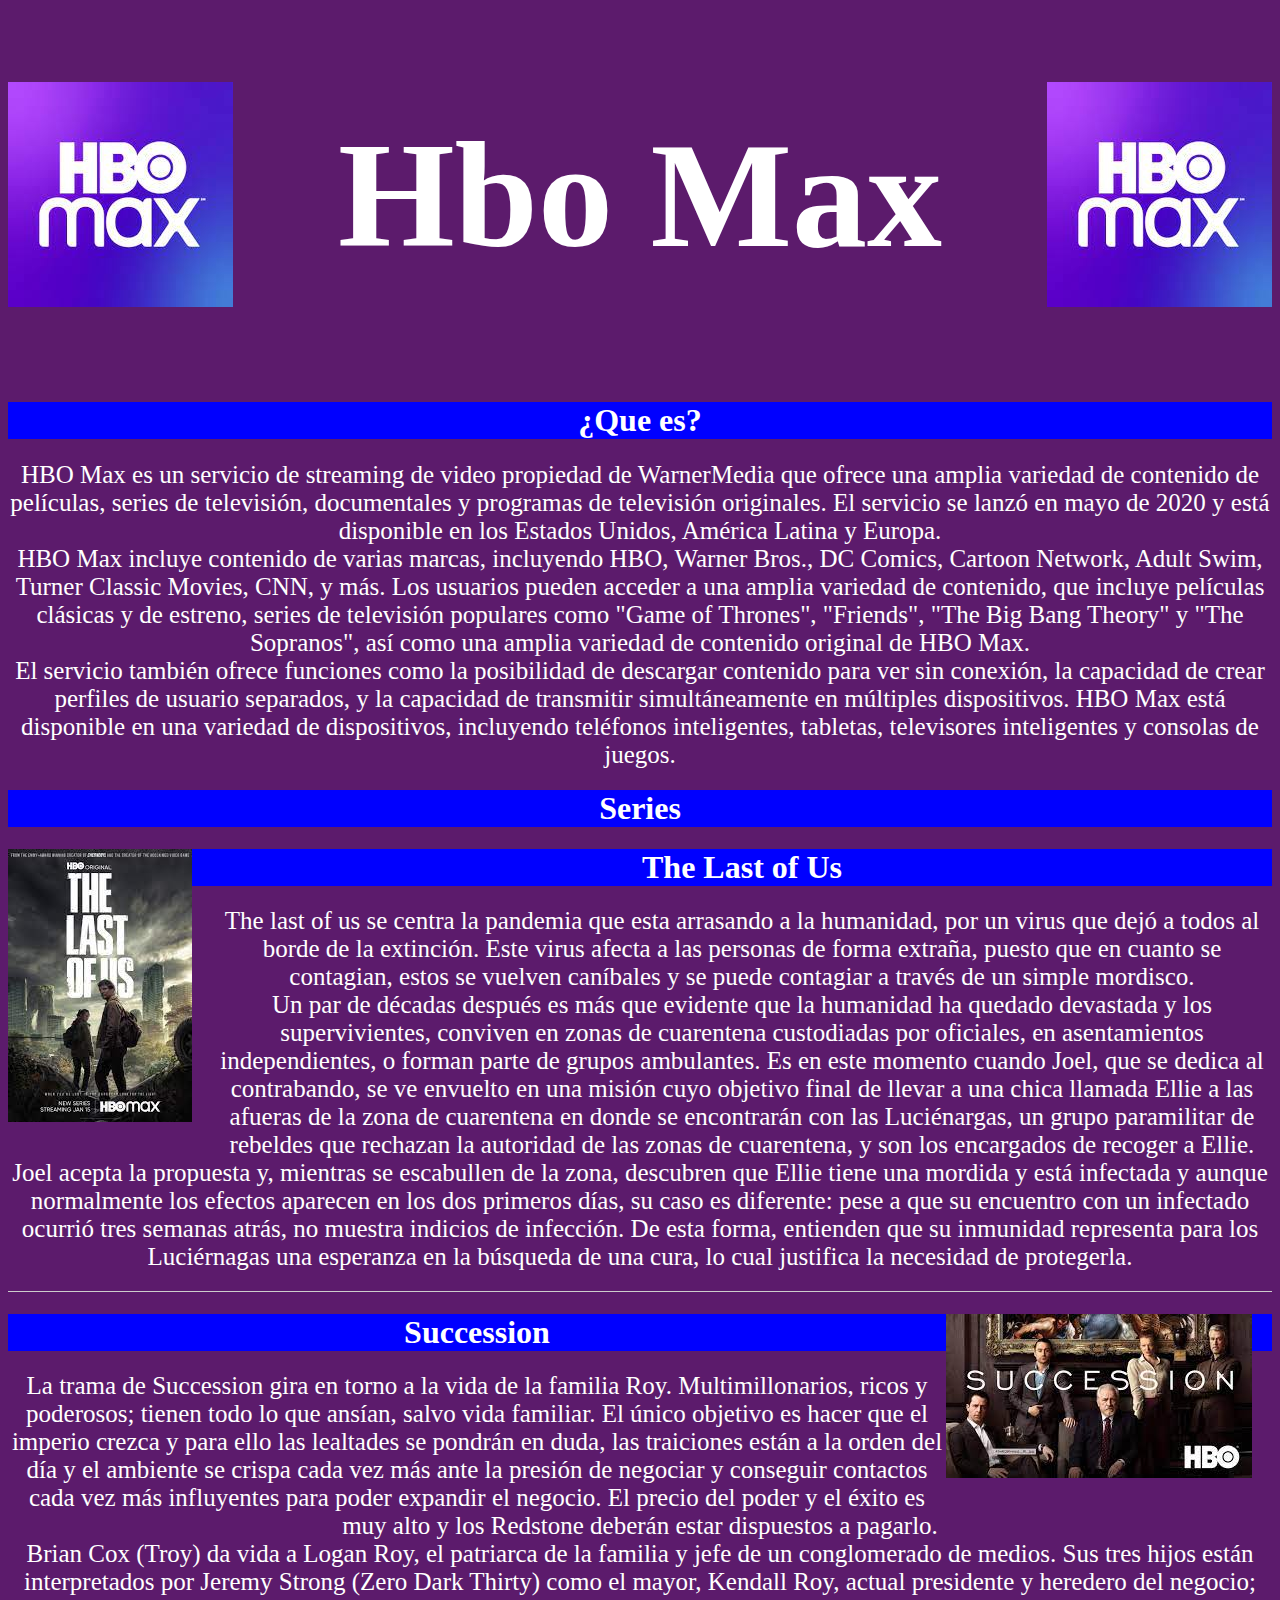
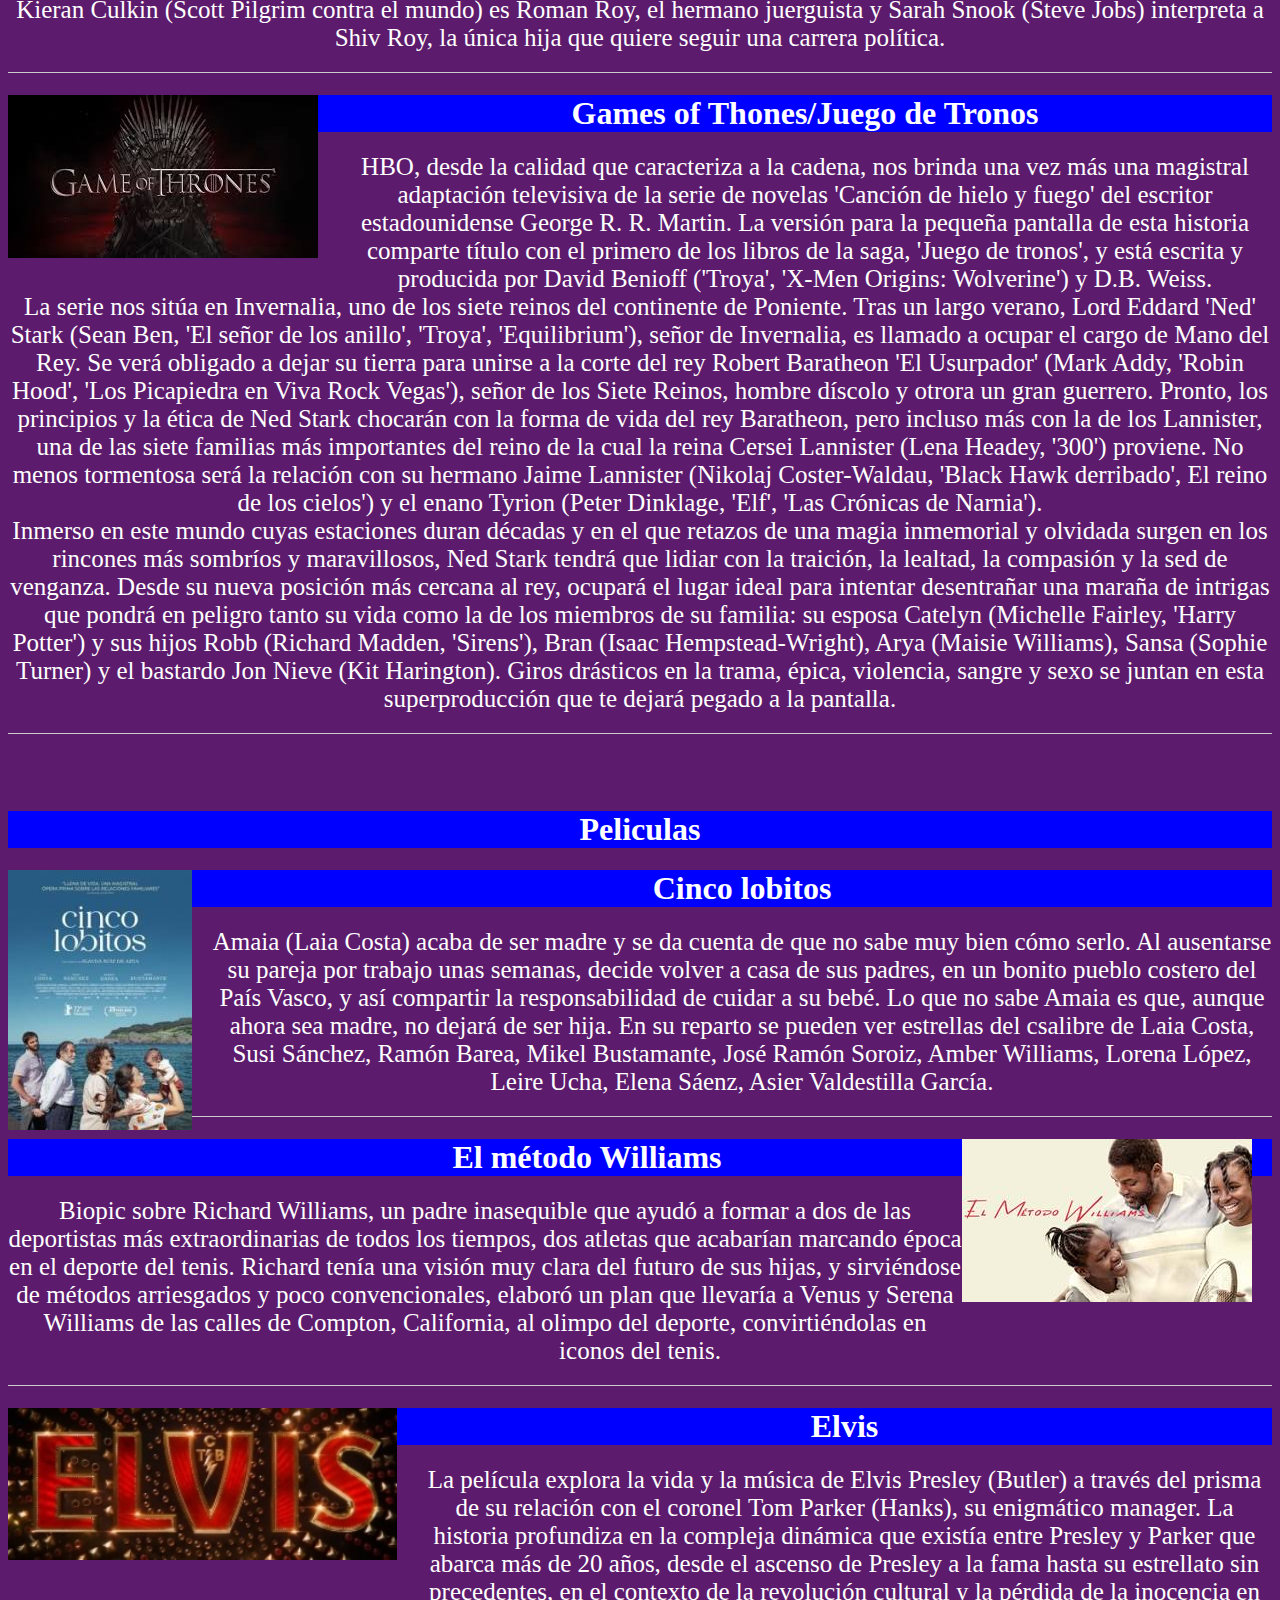
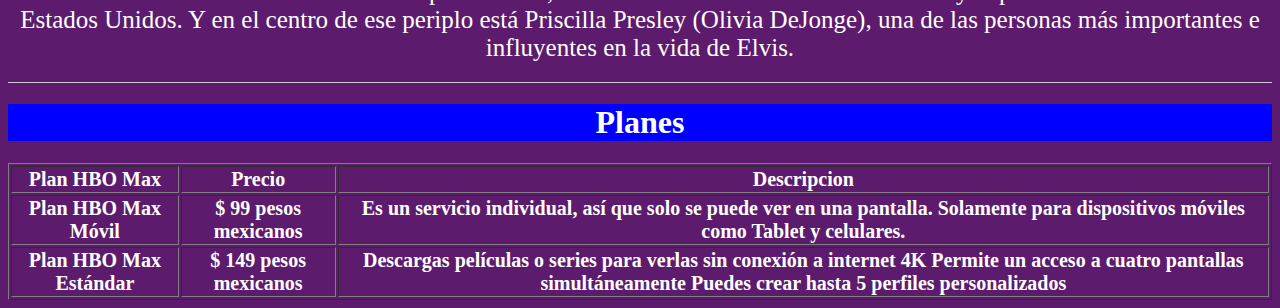
<file: hbo.html>
<!Doctype html>
<html lang="es">
<head>
<meta charset="utf-8">
    <link rel=stylesheet href="inicio.html">
    </head>
    <body style="">
        <link rel=stylesheet href="estilos/hbo.css">
        <div class="container">
  <img src="img/hbitit2.jfif">
  <h1 id="h1d">Hbo Max</h1>
  <img src="img/hbitit2.jfif">
</div>
    <h1 class="h1r">¿Que es?</h1>
        <p>
        HBO Max es un servicio de streaming de video propiedad de WarnerMedia que ofrece una amplia variedad de contenido de películas, series de televisión, documentales y programas de televisión originales. El servicio se lanzó en mayo de 2020 y está disponible en los Estados Unidos, América Latina y Europa.
        </p>
           <p>
        HBO Max incluye contenido de varias marcas, incluyendo HBO, Warner Bros., DC Comics, Cartoon Network, Adult Swim, Turner Classic Movies, CNN, y más. Los usuarios pueden acceder a una amplia variedad de contenido, que incluye películas clásicas y de estreno, series de televisión populares como "Game of Thrones", "Friends", "The Big Bang Theory" y "The Sopranos", así como una amplia variedad de contenido original de HBO Max.
        </p> 
        <p>
        El servicio también ofrece funciones como la posibilidad de descargar contenido para ver sin conexión, la capacidad de crear perfiles de usuario separados, y la capacidad de transmitir simultáneamente en múltiples dispositivos. HBO Max está disponible en una variedad de dispositivos, incluyendo teléfonos inteligentes, tabletas, televisores inteligentes y consolas de juegos.
        </p>
            
    <h1 class="h1r">Series</h1>
        <ul class="lista">
  <li>
    <img src="img/tlu.jfif" class="imagen">
    <h1 class="h1r">The Last of Us</h1>
    <p> The last of us se centra la pandemia que esta arrasando a la humanidad, por un virus que dejó a todos al borde de la extinción. Este virus afecta a las personas de forma extraña, puesto que en cuanto se contagian, estos se vuelven caníbales y se puede contagiar a través de un simple mordisco.</p>
      <p>
Un par de décadas después es más que evidente que la humanidad ha quedado devastada y los supervivientes, conviven en zonas de cuarentena custodiadas por oficiales, en asentamientos independientes, o forman parte de grupos ambulantes. Es en este momento cuando Joel, que se dedica al contrabando, se ve envuelto en una misión cuyo objetivo final de llevar a una chica llamada Ellie a las afueras de la zona de cuarentena en donde se encontrarán con las Luciénargas, un grupo paramilitar de rebeldes que rechazan la autoridad de las zonas de cuarentena, y son los encargados de recoger a Ellie.      </p>
      <p>
      Joel acepta la propuesta y, mientras se escabullen de la zona, descubren que Ellie tiene una mordida y está infectada y aunque normalmente los efectos aparecen en los dos primeros días, su caso es diferente: pese a que su encuentro con un infectado ocurrió tres semanas atrás, no muestra indicios de infección. De esta forma, entienden que su inmunidad representa para los Luciérnagas una esperanza en la búsqueda de una cura, lo cual justifica la necesidad de protegerla.

      </p>
  </li>
  <li>
    <img src="img/sucecion" class="imagen2">
 <h1 class="h1r">Succession</h1>
    <p>
     La trama de Succession gira en torno a la vida de la familia Roy. Multimillonarios, ricos y poderosos; tienen todo lo que ansían, salvo vida familiar. El único objetivo es hacer que el imperio crezca y para ello las lealtades se pondrán en duda, las traiciones están a la orden del día y el ambiente se crispa cada vez más ante la presión de negociar y conseguir contactos cada vez más influyentes para poder expandir el negocio. El precio del poder y el éxito es muy alto y los Redstone deberán estar dispuestos a pagarlo.
                </p>
                <p>
                Brian Cox (Troy) da vida a Logan Roy, el patriarca de la familia y jefe de un conglomerado de medios. Sus tres hijos están interpretados por Jeremy Strong (Zero Dark Thirty) como el mayor, Kendall Roy, actual presidente y heredero del negocio; Kieran Culkin (Scott Pilgrim contra el mundo) es Roman Roy, el hermano juerguista y Sarah Snook (Steve Jobs) interpreta a Shiv Roy, la única hija que quiere seguir una carrera política.
                </p>
  </li>
        <li>
    <img src="img/GOTHBO.jpg" class="imagen">
<h1 class="h1r">Games of Thones/Juego de Tronos</h1>
    <p>
    HBO, desde la calidad que caracteriza a la cadena, nos brinda una vez más una magistral adaptación televisiva de la serie de novelas 'Canción de hielo y fuego' del escritor estadounidense George R. R. Martin. La versión para la pequeña pantalla de esta historia comparte título con el primero de los libros de la saga, 'Juego de tronos', y está escrita y producida por David Benioff ('Troya', 'X-Men Origins: Wolverine') y D.B. Weiss.
                </p>
            <p>
            La serie nos sitúa en Invernalia, uno de los siete reinos del continente de Poniente. Tras un largo verano, Lord Eddard 'Ned' Stark (Sean Ben, 'El señor de los anillo', 'Troya', 'Equilibrium'), señor de Invernalia, es llamado a ocupar el cargo de Mano del Rey. Se verá obligado a dejar su tierra para unirse a la corte del rey Robert Baratheon 'El Usurpador' (Mark Addy, 'Robin Hood', 'Los Picapiedra en Viva Rock Vegas'), señor de los Siete Reinos, hombre díscolo y otrora un gran guerrero. Pronto, los principios y la ética de Ned Stark chocarán con la forma de vida del rey Baratheon, pero incluso más con la de los Lannister, una de las siete familias más importantes del reino de la cual la reina Cersei Lannister (Lena Headey, '300') proviene. No menos tormentosa será la relación con su hermano Jaime Lannister (Nikolaj Coster-Waldau, 'Black Hawk derribado', El reino de los cielos') y el enano Tyrion (Peter Dinklage, 'Elf', 'Las Crónicas de Narnia').
            </p>
            <p>
            Inmerso en este mundo cuyas estaciones duran décadas y en el que retazos de una magia inmemorial y olvidada surgen en los rincones más sombríos y maravillosos, Ned Stark tendrá que lidiar con la traición, la lealtad, la compasión y la sed de venganza. Desde su nueva posición más cercana al rey, ocupará el lugar ideal para intentar desentrañar una maraña de intrigas que pondrá en peligro tanto su vida como la de los miembros de su familia: su esposa Catelyn (Michelle Fairley, 'Harry Potter') y sus hijos Robb (Richard Madden, 'Sirens'), Bran (Isaac Hempstead-Wright), Arya (Maisie Williams), Sansa (Sophie Turner) y el bastardo Jon Nieve (Kit Harington). Giros drásticos en la trama, épica, violencia, sangre y sexo se juntan en esta superproducción que te dejará pegado a la pantalla.
            </p>
  </li>    
</ul>
      <br>
          <br>

    <h1 class="h1r">Peliculas</h1>
        <ul class="lista">
  <li>
    <img src="img/cinco_lobitos-443979892-mmed.jpg" class="imagen">
    <h1 class="h1r">Cinco lobitos</h1>
    <p>Amaia (Laia Costa) acaba de ser madre y se da cuenta de que no sabe muy bien cómo serlo. Al ausentarse su pareja por trabajo unas semanas, decide volver a casa de sus padres, en un bonito pueblo costero del País Vasco, y así compartir la responsabilidad de cuidar a su bebé. Lo que no sabe Amaia es que, aunque ahora sea madre, no dejará de ser hija. En su reparto se pueden ver estrellas del csalibre de Laia Costa, Susi Sánchez, Ramón Barea, Mikel Bustamante, José Ramón Soroiz, Amber Williams, Lorena López, Leire Ucha, Elena Sáenz, Asier Valdestilla García. </p>
  </li>
  <li>
    <img src="img/tenis.jpg" class="imagen2">
    <h1 class="h1r">El método Williams</h1>
    <p>Biopic sobre Richard Williams, un padre inasequible que ayudó a formar a dos de las deportistas más extraordinarias de todos los tiempos, dos atletas que acabarían marcando época en el deporte del tenis. Richard tenía una visión muy clara del futuro de sus hijas, y sirviéndose de métodos arriesgados y poco convencionales, elaboró un plan que llevaría a Venus y Serena Williams de las calles de Compton, California, al olimpo del deporte, convirtiéndolas en iconos del tenis.</p>
  </li>
    <li>
    <img src="img/elvis.jpg" class="imagen">
    <h1 class="h1r">Elvis</h1>
    <p>La película explora la vida y la música de Elvis Presley (Butler) a través del prisma de su relación con el coronel Tom Parker (Hanks), su enigmático manager. La historia profundiza en la compleja dinámica que existía entre Presley y Parker que abarca más de 20 años, desde el ascenso de Presley a la fama hasta su estrellato sin precedentes, en el contexto de la revolución cultural y la pérdida de la inocencia en Estados Unidos. Y en el centro de ese periplo está Priscilla Presley (Olivia DeJonge), una de las personas más importantes e influyentes en la vida de Elvis.</p>
  </li>        
</ul>
        <h1 class="h1r">Planes</h1>
                <table id="tabla"border="1">
        <tr>
    <th>Plan HBO Max</th>
            <th>Precio</th>
            <th>Descripcion</th>
    </tr>
    <tr>
    <th>Plan HBO Max Móvil</th>
        <th>$ 99 pesos mexicanos</th>
        <th>Es un servicio individual, así que solo se puede ver en una pantalla.
Solamente para dispositivos móviles como Tablet y celulares.</th>
    </tr>
    <tr>
    <th>Plan HBO Max Estándar</th>
        <th>$ 149 pesos mexicanos</th>
        <th>Descargas películas o series para verlas sin conexión a internet 4K
Permite un acceso a cuatro pantallas simultáneamente

Puedes crear hasta 5 perfiles personalizados</th>
    </tr>
        </table>
    </body>
</html>
</file>
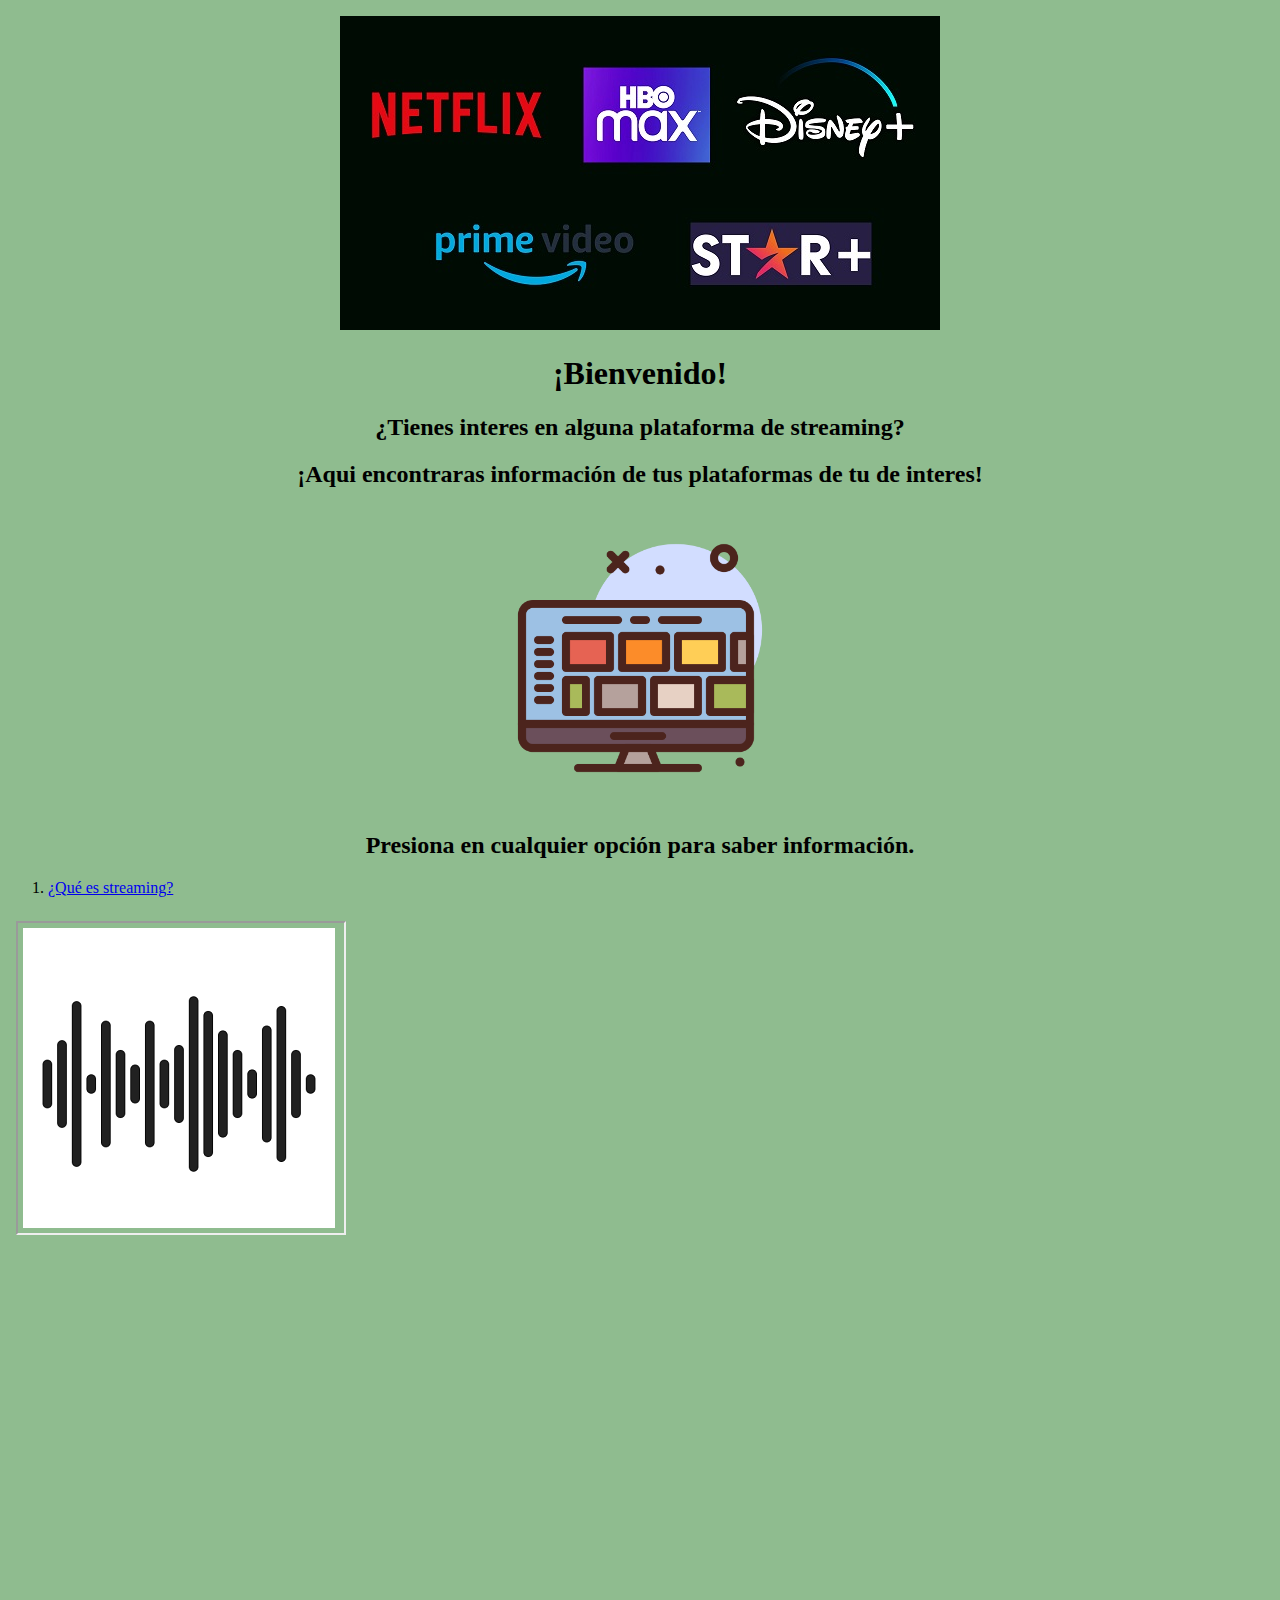
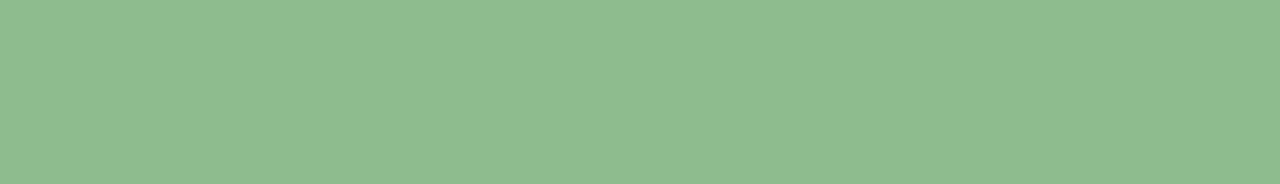
<file: inicio.html>
<!Doctype html>
<html lang="es">
    <head>
        <meta charset="utf-8">
        <link rel="stylesheet" href="estilos/inicio.css">
    </head>
    <body>
        <main>
            <aside id="panelLateral">
                <figure id="img">
                    <img src="imagenes/pdsmi.jpg" alt="Plataformas de Streaming">
                </figure>
                <h1>¡Bienvenido!</h1>
                <h2>¿Tienes interes en alguna plataforma de streaming?</h2>
                <h2>¡Aqui encontraras información de tus plataformas de tu de interes!</h2>
                <figure id="img1">
                    <img src="imagenes/netflix.png" width="300px" alt="Plataforma de Streaming">
                </figure>
                <h2>Presiona en cualquier opción para saber información.</h2>
                <ol>
                    <li>
                        <a href="audio/2023_03_14_00_07_16.mp3" target="marcoaudio">¿Qué es streaming?</a> 
                    </li>
                </ol>
            </aside>
            <section>
                <iframe src="imagenes/grafico.png" name="marcoaudio" id="panelPrincipal"></iframe>
                <iframe width="1266" height="525" src="https://www.youtube.com/embed/BW9RxHiTm-I" title="Steaming" frameborder="0" allow="accelerometer; autoplay; clipboard-write; encrypted-media; gyroscope; picture-in-picture; web-share" allowfullscreen></iframe>
            </section>
        </main>
    </body>
</html>
</file>
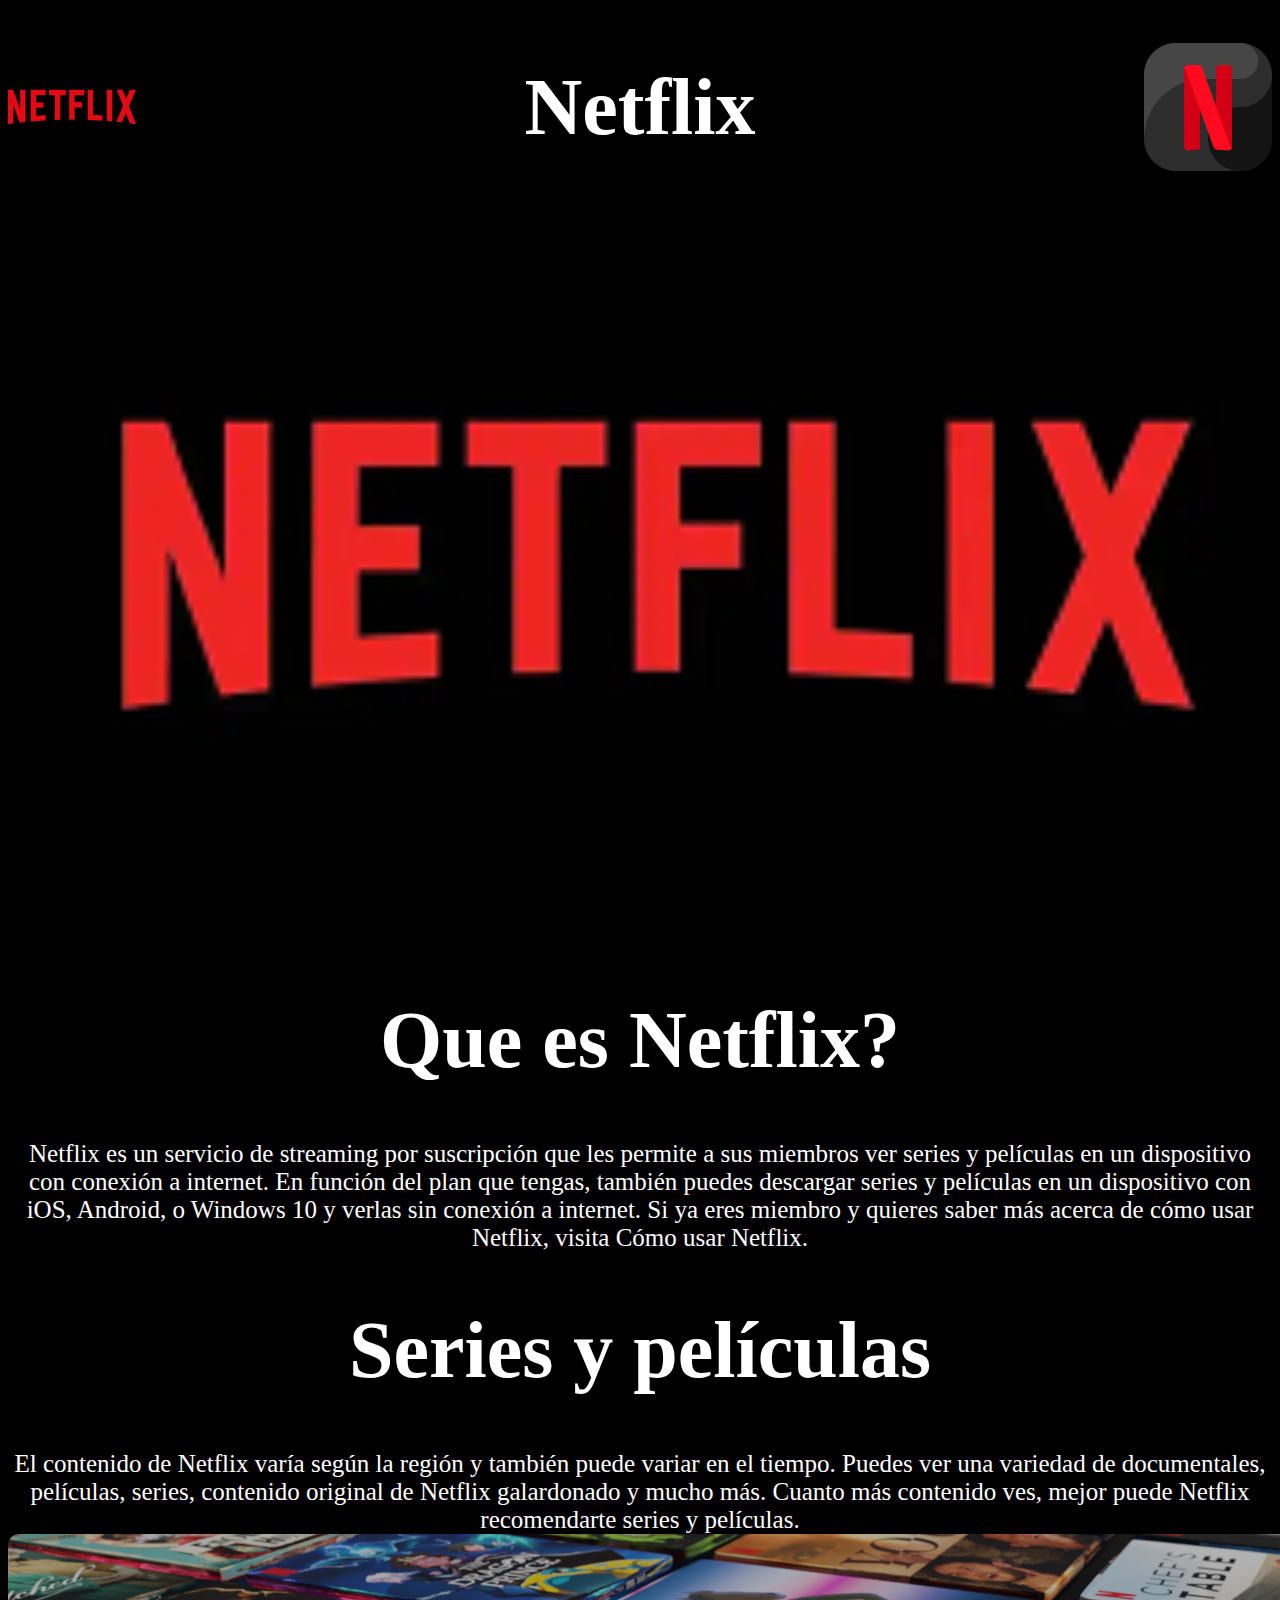
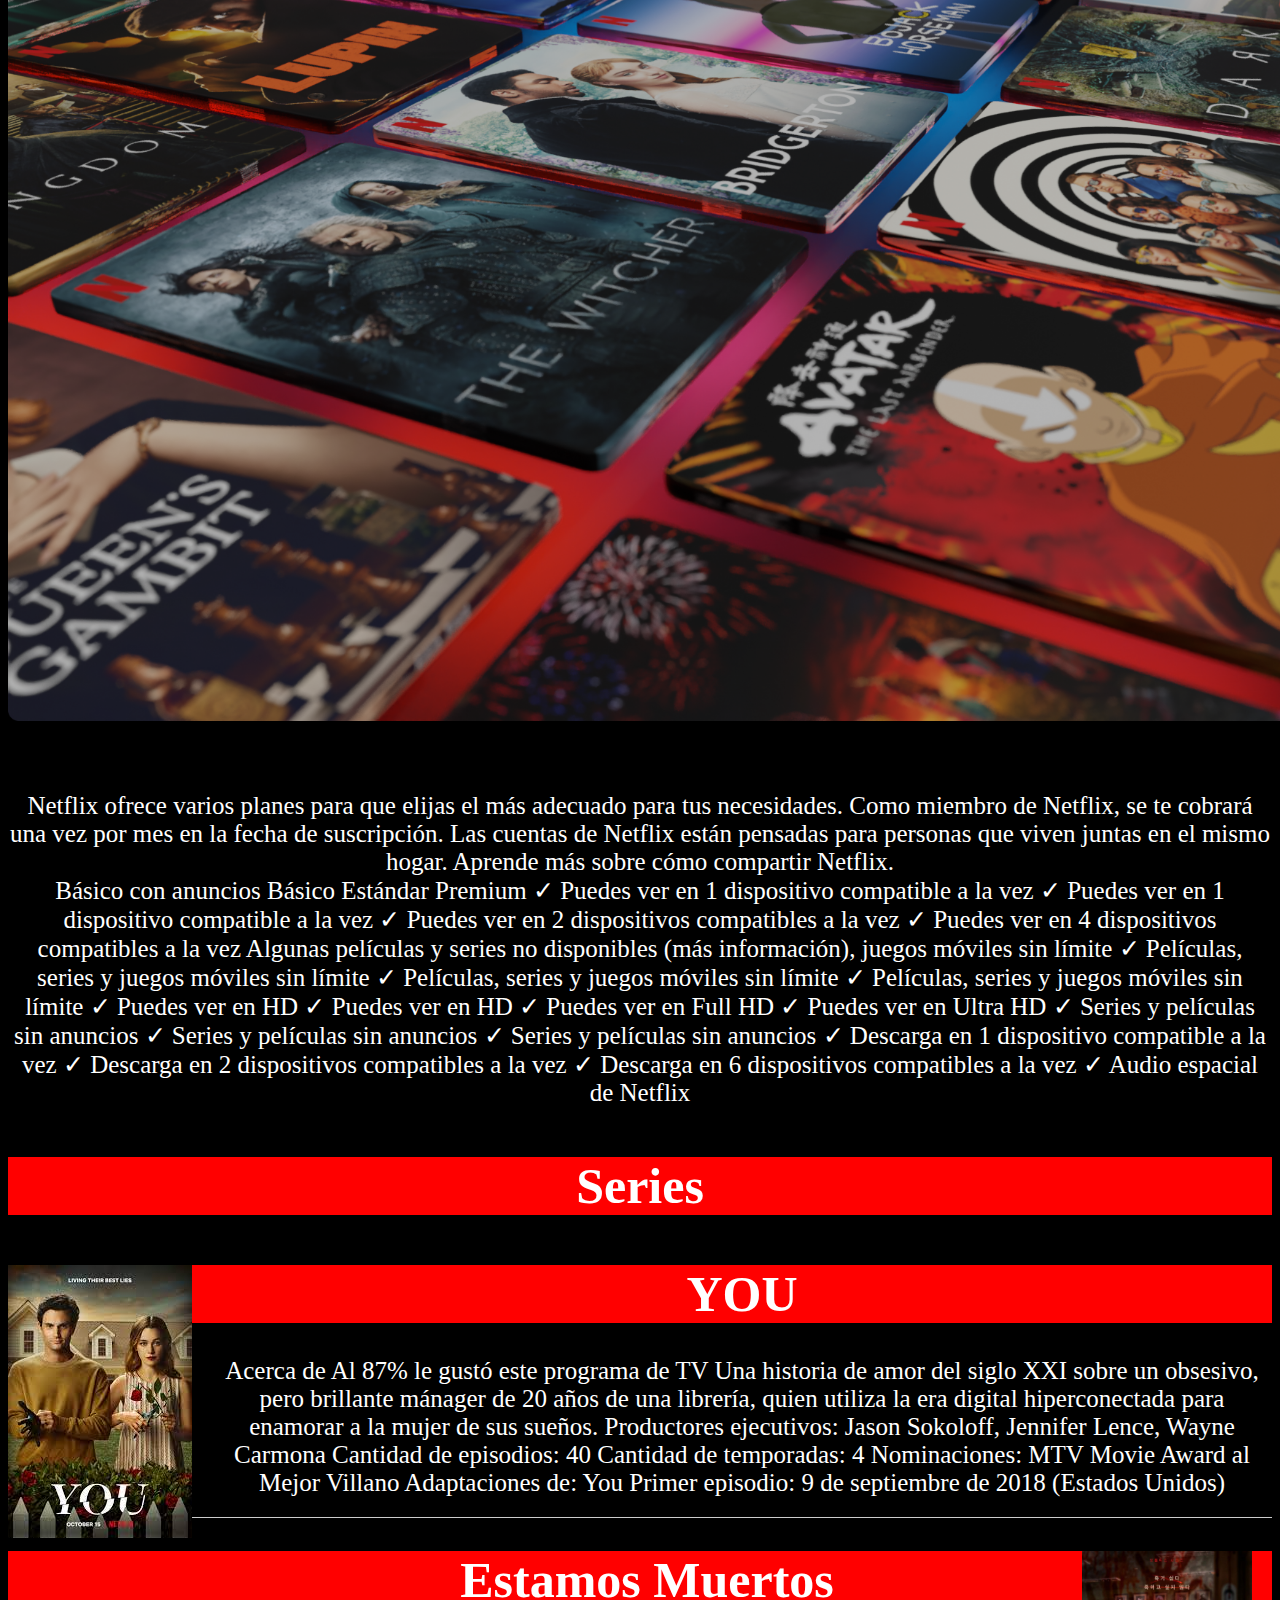
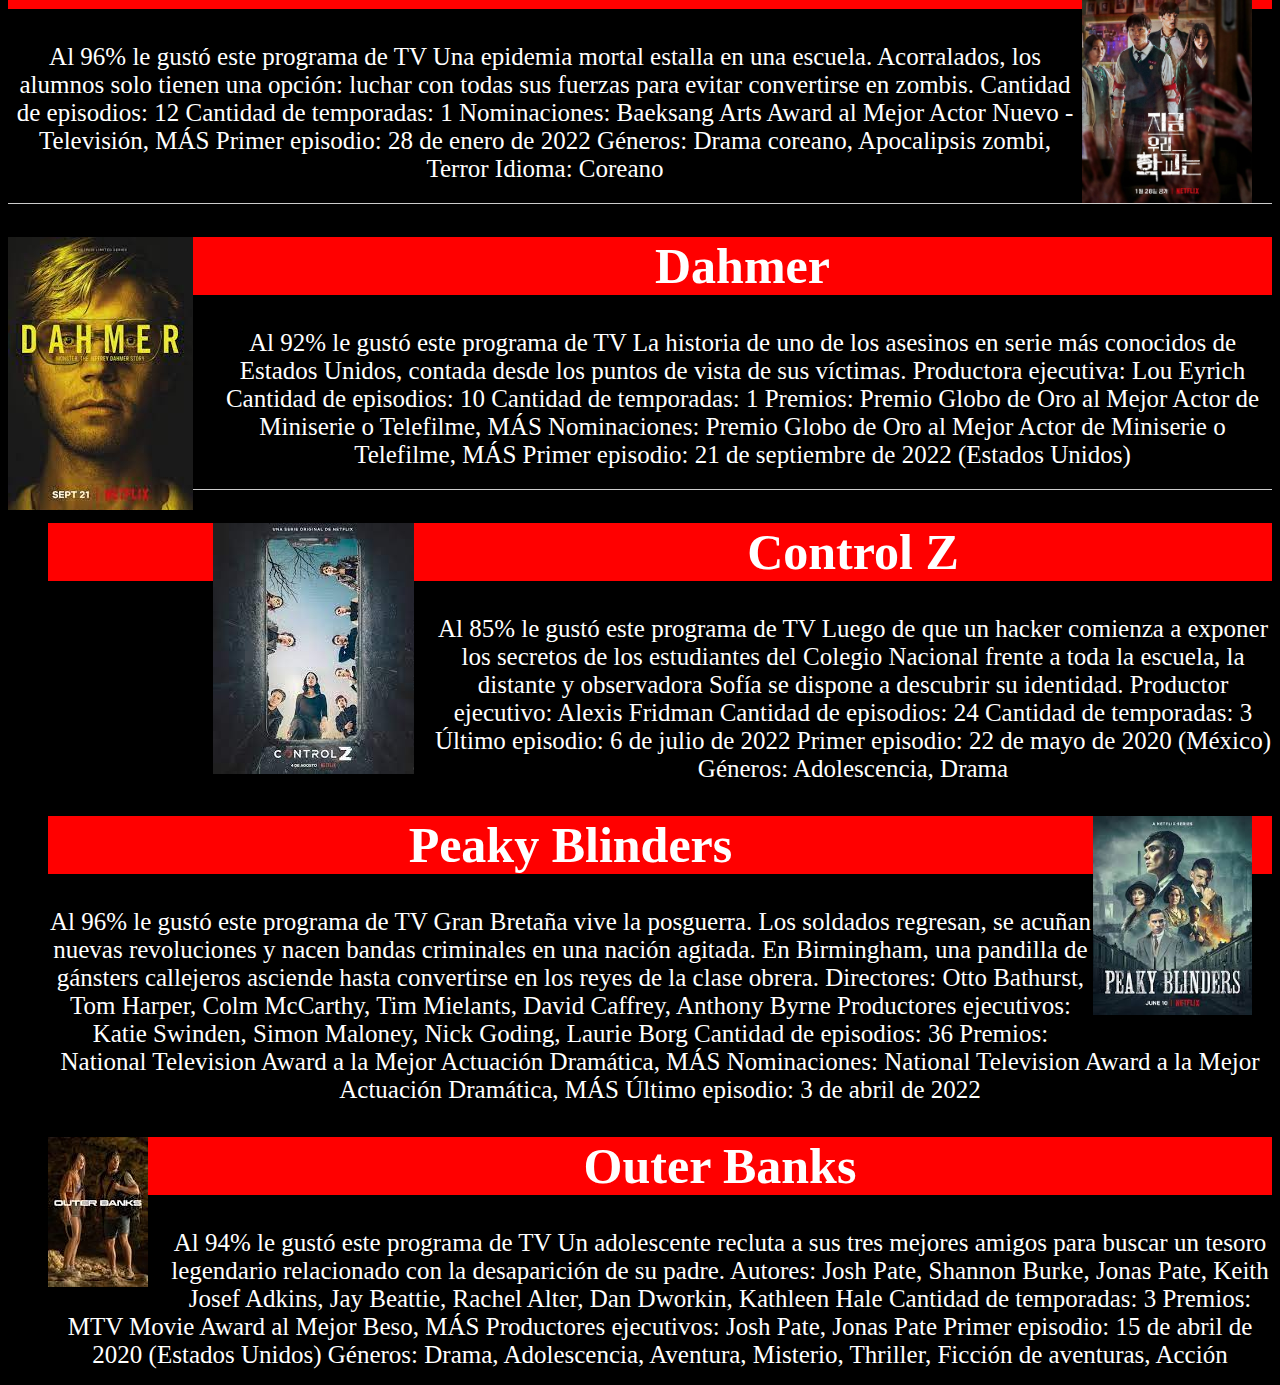
<file: netflix.html>
<!Doctype html>
<html lang="es">
<head>
<meta charset="utf-8">
    <link rel=stylesheet href="inicio.html">
    </head>
    <body style="">
        <link rel=stylesheet href="estilos/Netflix.css">
        <div class="container">
  <img src="imagenes/5977590.png">
  <h1 id="h1t"> Netflix </h1>
  <img src="imagenes/2504929.png">
</div>
        <img src="imagenes/net.png" width="1300">
        <h1 id="h1t"> Que es Netflix? </h1>
        <p>
            Netflix es un servicio de streaming por suscripción que les permite a sus miembros ver series y películas en un dispositivo con conexión a internet.   

            En función del plan que tengas, también puedes descargar series y películas en un dispositivo con iOS, Android, o Windows 10 y verlas sin conexión a internet.

            Si ya eres miembro y quieres saber más acerca de cómo usar Netflix, visita Cómo usar Netflix.
        </p>
           
        <h1 id="h1t"> Series y películas </h1>
        
        <p>
            El contenido de Netflix varía según la región y también puede variar en el tiempo. Puedes ver una variedad de documentales, películas, series, contenido original de Netflix galardonado y mucho más. 

            Cuanto más contenido ves, mejor puede Netflix recomendarte series y películas.
        </p>
        <img src="imagenes/flix.png" width="1400">
        
        <h2> ¿Cuánto cuesta Netflix? </h2>
        
        <p>
            Netflix ofrece varios planes para que elijas el más adecuado para tus necesidades.

            Como miembro de Netflix, se te cobrará una vez por mes en la fecha de suscripción. Las cuentas de Netflix están pensadas para personas que viven juntas en el mismo hogar. Aprende más sobre cómo compartir Netflix.
        </p>
        <p>
        Básico con anuncios

Básico

Estándar

Premium

✓ Puedes ver en 1 dispositivo compatible a la vez

✓ Puedes ver en 1 dispositivo compatible a la vez

✓ Puedes ver en 2 dispositivos compatibles a la vez

✓ Puedes ver en 4 dispositivos compatibles a la vez

Algunas películas y series no disponibles (más información), juegos móviles sin límite

✓ Películas, series y juegos móviles sin límite

✓ Películas, series y juegos móviles sin límite

✓ Películas, series y juegos móviles sin límite

✓ Puedes ver en HD

✓ Puedes ver en HD

✓ Puedes ver en Full HD

✓ Puedes ver en Ultra HD

✓ Series y películas sin anuncios

✓ Series y películas sin anuncios

✓ Series y películas sin anuncios

✓ Descarga en 1 dispositivo compatible a la vez

✓ Descarga en 2 dispositivos compatibles a la vez

✓ Descarga en 6 dispositivos compatibles a la vez

✓ Audio espacial de Netflix
        </p>
    <h3 class="h3r">Series</h3>
        <ul class="lista">
  <li>
    <img src="imagenes/you.jpg" class="imagen">
    <h1 class="h4r"> YOU </h1>
    <p> 
        Acerca de
        Al 87% le gustó este programa de TV
        
        Una historia de amor del siglo XXI sobre un obsesivo, pero brillante mánager de 20 años de una librería, quien utiliza la era digital hiperconectada para enamorar a la mujer de sus sueños.
        Productores ejecutivos: Jason Sokoloff, Jennifer Lence, Wayne Carmona
        Cantidad de episodios: 40
        Cantidad de temporadas: 4
        Nominaciones: MTV Movie Award al Mejor Villano
        Adaptaciones de: You
        Primer episodio: 9 de septiembre de 2018 (Estados Unidos)
    </p>
</li>
  <li>
    <img src="imagenes/ESTAMOS%20MUERTOS.jpg"  width="170" class="imagen2">
 <h1 class="h5r"> Estamos Muertos </h1>
    <p>
 Al 96% le gustó este programa de TV

Una epidemia mortal estalla en una escuela. Acorralados, los alumnos solo tienen una opción: luchar con todas sus fuerzas para evitar convertirse en zombis.
Cantidad de episodios: 12
Cantidad de temporadas: 1
Nominaciones: Baeksang Arts Award al Mejor Actor Nuevo - Televisión, MÁS
Primer episodio: 28 de enero de 2022
Géneros: Drama coreano, Apocalipsis zombi, Terror
Idioma: Coreano
    </p>
  </li>
        <li>
    <img src="imagenes/dahmer.jpg" class="imagen">
<h1 class="h6r"> Dahmer </h1>
    <p>
 Al 92% le gustó este programa de TV

La historia de uno de los asesinos en serie más conocidos de Estados Unidos, contada desde los puntos de vista de sus víctimas.
Productora ejecutiva: Lou Eyrich
Cantidad de episodios: 10
Cantidad de temporadas: 1
Premios: Premio Globo de Oro al Mejor Actor de Miniserie o Telefilme, MÁS
Nominaciones: Premio Globo de Oro al Mejor Actor de Miniserie o Telefilme, MÁS
Primer episodio: 21 de septiembre de 2022 (Estados Unidos)

    </p>
            
  </li>    
    </ul>
    <ul>
  <li>
    <img src="imagenes/controlz.jpg" class="imagen">
    <h1 class="h7r"> Control Z </h1>
    <p> 
    Al 85% le gustó este programa de TV

Luego de que un hacker comienza a exponer los secretos de los estudiantes del Colegio Nacional frente a toda la escuela, la distante y observadora Sofía se dispone a descubrir su identidad.
Productor ejecutivo: Alexis Fridman
Cantidad de episodios: 24
Cantidad de temporadas: 3
Último episodio: 6 de julio de 2022
Primer episodio: 22 de mayo de 2020 (México)
Géneros: Adolescencia, Drama
    </p>
  </li>
  <li>
    <img src="imagenes/peaky.jpg" width="13%" class="imagen2">
    <h1 class="h8r"> Peaky Blinders </h1>
    <p>
Al 96% le gustó este programa de TV

Gran Bretaña vive la posguerra. Los soldados regresan, se acuñan nuevas revoluciones y nacen bandas criminales en una nación agitada. En Birmingham, una pandilla de gánsters callejeros asciende hasta convertirse en los reyes de la clase obrera.
Directores: Otto Bathurst, Tom Harper, Colm McCarthy, Tim Mielants, David Caffrey, Anthony Byrne
Productores ejecutivos: Katie Swinden, Simon Maloney, Nick Goding, Laurie Borg
Cantidad de episodios: 36
Premios: National Television Award a la Mejor Actuación Dramática, MÁS
Nominaciones: National Television Award a la Mejor Actuación Dramática, MÁS
Último episodio: 3 de abril de 2022
    </p>
  </li>
    <li>
    <img src="imagenes/outer.jpg" class="imagen">
    <h1 class="h8r">Outer Banks</h1>
    <p>
        Al 94% le gustó este programa de TV

Un adolescente recluta a sus tres mejores amigos para buscar un tesoro legendario relacionado con la desaparición de su padre.
Autores: Josh Pate, Shannon Burke, Jonas Pate, Keith Josef Adkins, Jay Beattie, Rachel Alter, Dan Dworkin, Kathleen Hale
Cantidad de temporadas: 3
Premios: MTV Movie Award al Mejor Beso, MÁS
Productores ejecutivos: Josh Pate, Jonas Pate
Primer episodio: 15 de abril de 2020 (Estados Unidos)
Géneros: Drama, Adolescencia, Aventura, Misterio, Thriller, Ficción de aventuras, Acción
        </p>
        
  </li>
        
</ul>
    </body>
</html>
</file>
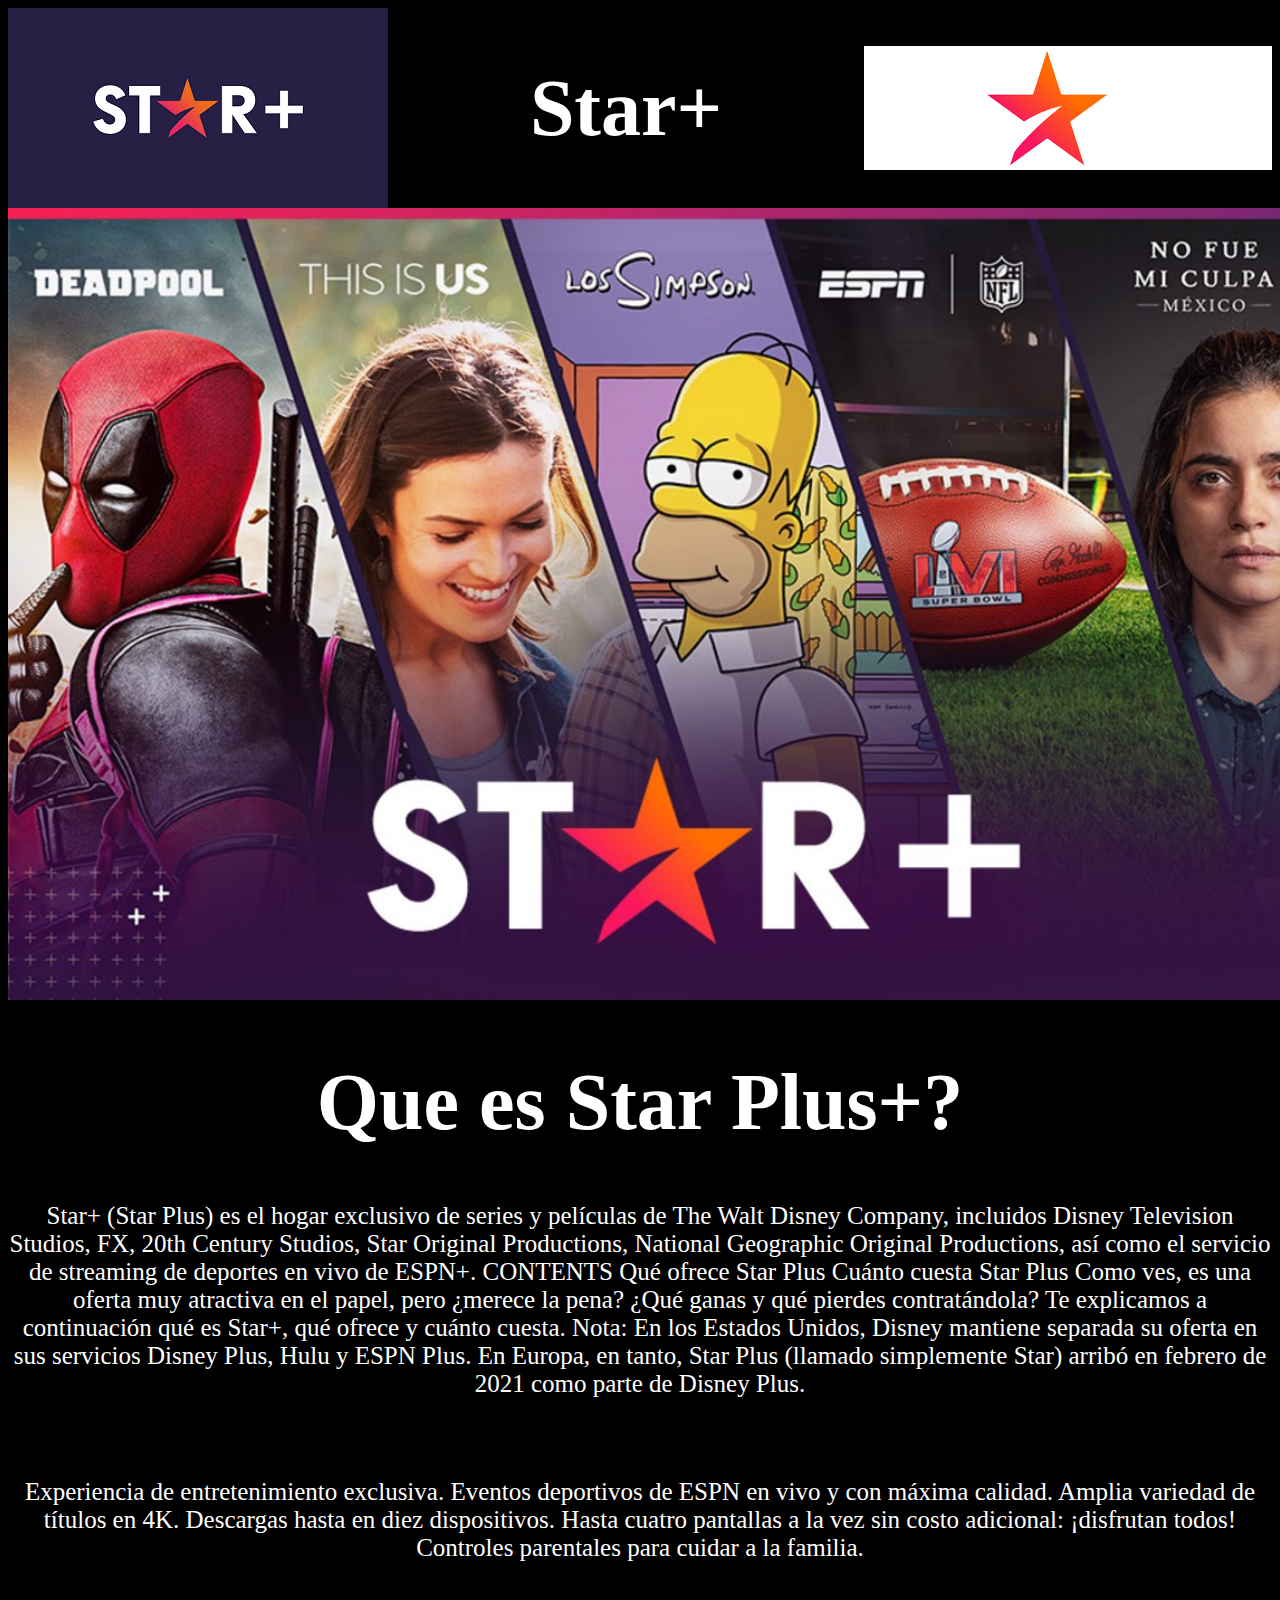
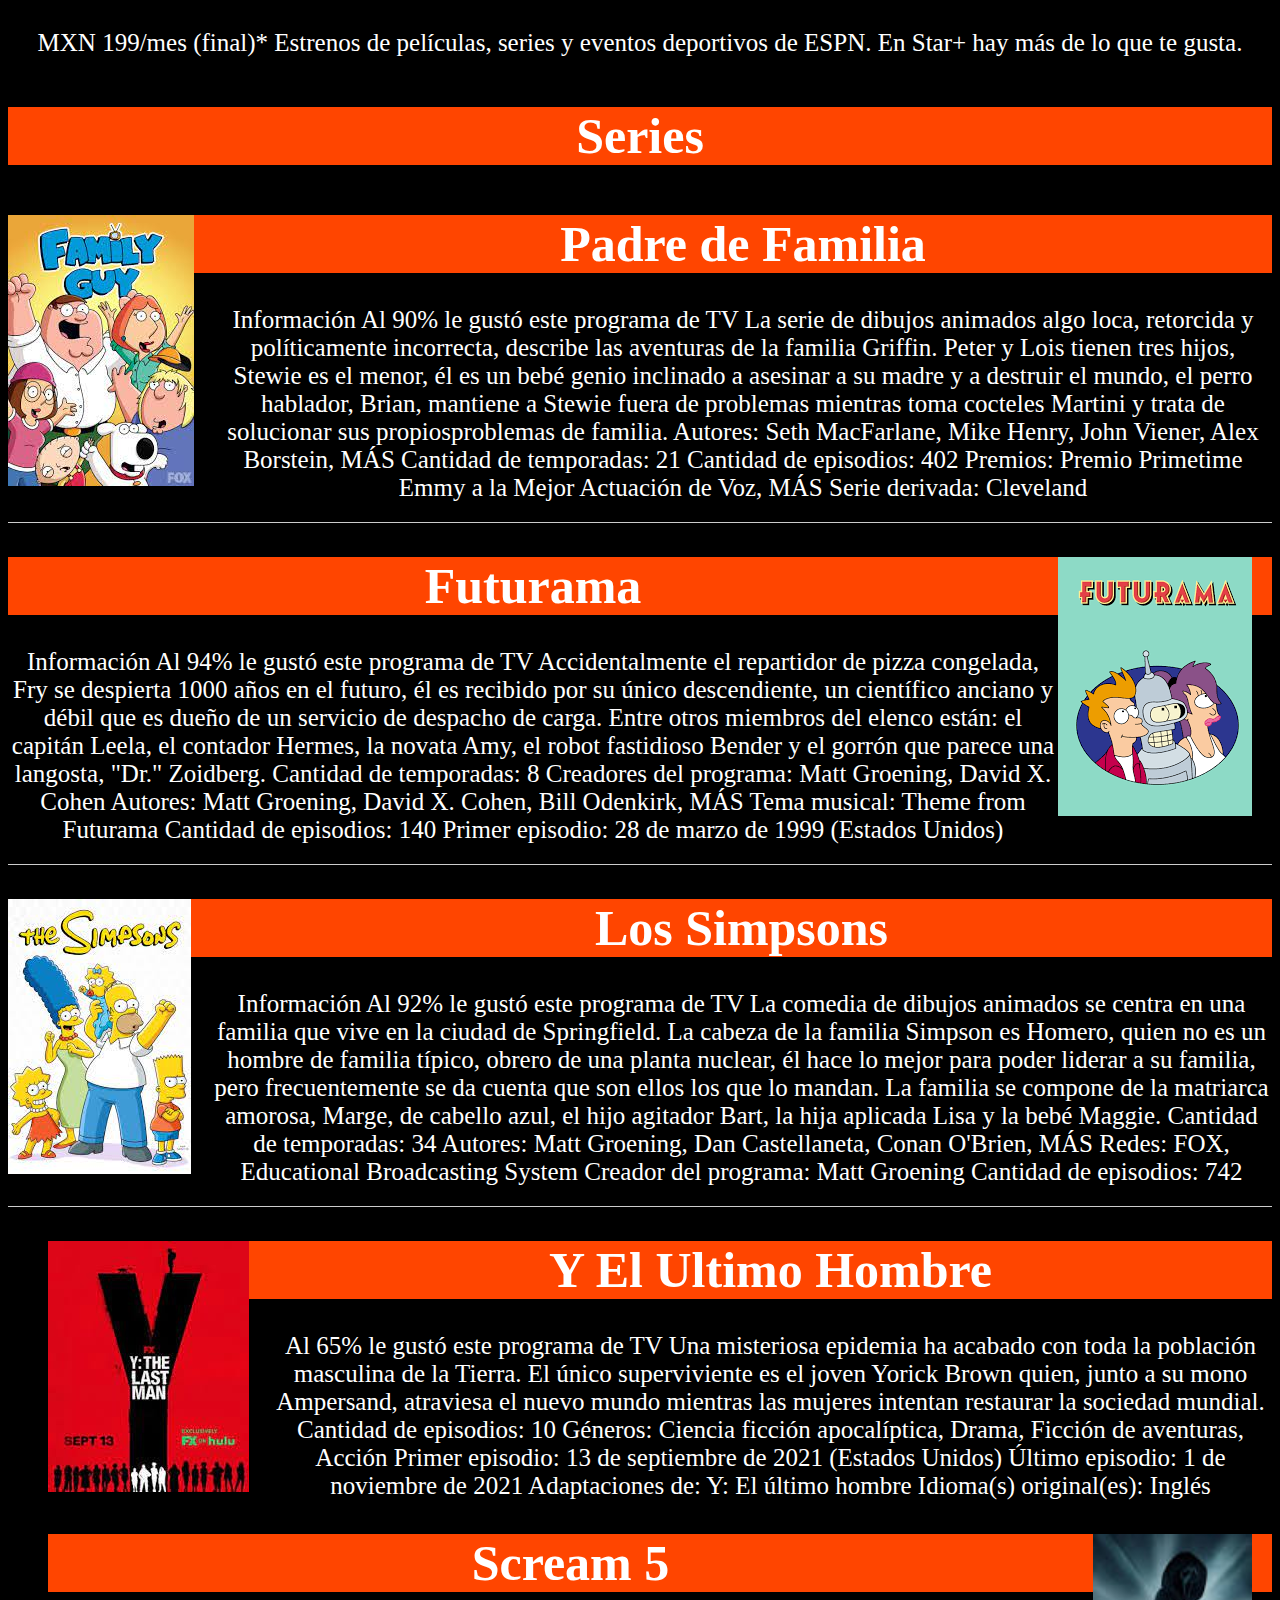
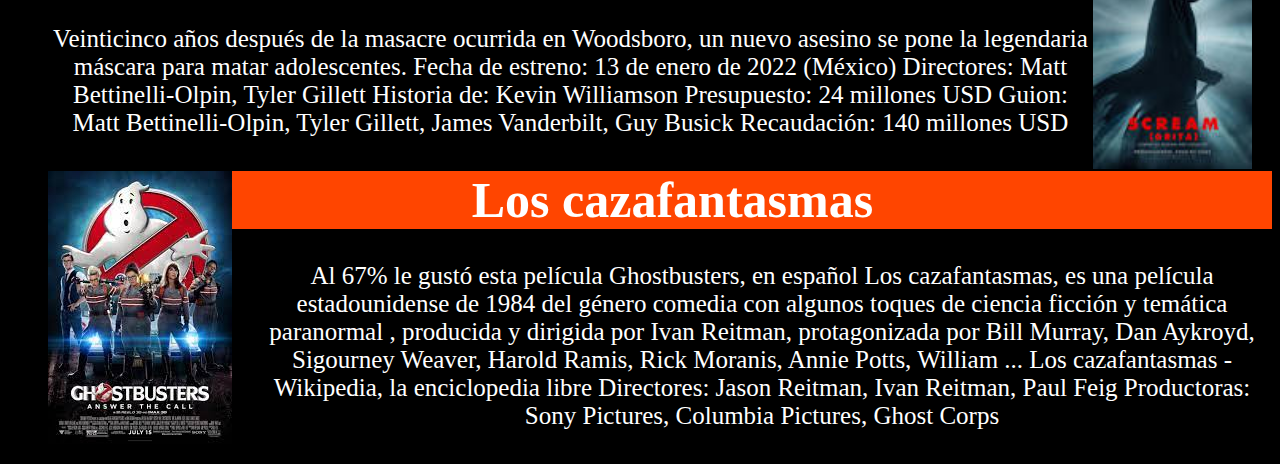
<file: star+plus.html>
<!Doctype html>
<html lang="es">
<head>
<meta charset="utf-8">
    <link rel=stylesheet href="inicio.html">
    </head>
    <body style="">
        <link rel=stylesheet href="estilos/StarplusEstiloshtml.css">
        <div class="container">
  <img src="imagenes/STAR.png">
  <h1 id="h1t"> Star+ </h1>
  <img src="imagenes/1.png">
</div>
        <img src="imagenes/star.jpg" width="1340">
        <h1 id="h1t"> Que es Star Plus+? </h1>
        <p>
        Star+ (Star Plus) es el hogar exclusivo de series y películas de The Walt Disney Company, incluidos Disney Television Studios, FX, 20th Century Studios, Star Original Productions, National Geographic Original Productions, así como el servicio de streaming de deportes en vivo de ESPN+.

        CONTENTS
        Qué ofrece Star Plus
        Cuánto cuesta Star Plus
        Como ves, es una oferta muy atractiva en el papel, pero ¿merece la pena? ¿Qué ganas y qué pierdes contratándola? Te explicamos a continuación qué es Star+, qué ofrece y cuánto cuesta.

        Nota: En los Estados Unidos, Disney mantiene separada su oferta en sus servicios Disney Plus, Hulu y ESPN Plus. En Europa, en tanto, Star Plus (llamado simplemente Star) arribó en febrero de 2021 como parte de Disney Plus.
        </p>
           
        <h1> ¿Qué beneficios tiene Star Plus?</h1>
        
        <p>
        Experiencia de entretenimiento exclusiva.
        Eventos deportivos de ESPN en vivo y con máxima calidad.
        Amplia variedad de títulos en 4K.
        Descargas hasta en diez dispositivos.
        Hasta cuatro pantallas a la vez sin costo adicional: ¡disfrutan todos!
        Controles parentales para cuidar a la familia.
        </p>
        
        <h2> ¿Cuánto cuesta el Star Plus? </h2>
        
        <p>
        MXN 199/mes (final)*

        Estrenos de películas, series y eventos deportivos de ESPN. En Star+ hay más de lo que te gusta.
        </p>
    <h3 class="h3r">Series</h3>
        <ul class="lista">
  <li>
    <img src="imagenes/padre%20de%20familia.jfif" class="imagen">
    <h1 class="h4r"> Padre de Familia </h1>
    <p> 
    Información
    Al 90% le gustó este programa de TV
    
    La serie de dibujos animados algo loca, retorcida y políticamente incorrecta, describe las aventuras de la familia Griffin. Peter y Lois tienen tres hijos, Stewie es el menor, él es un bebé genio inclinado a asesinar a su madre y a destruir el mundo, el perro hablador, Brian, mantiene a Stewie fuera de           problemas mientras toma cocteles Martini y trata de solucionar sus             propiosproblemas de familia.
    Autores: Seth MacFarlane, Mike Henry, John Viener, Alex Borstein, MÁS
    Cantidad de temporadas: 21
    Cantidad de episodios: 402
    Premios: Premio Primetime Emmy a la Mejor Actuación de Voz, MÁS
    Serie derivada: Cleveland
    </p>
</li>
  <li>
    <img src="imagenes/futurama.png" class="imagen2">
 <h1 class="h5r"> Futurama </h1>
    <p>
     Información
    Al 94% le gustó este programa de TV
   
    Accidentalmente el repartidor de pizza congelada, Fry se despierta 1000 años en el futuro, él es recibido por su único descendiente, un científico anciano y débil que es dueño de un servicio de despacho de carga. Entre otros miembros del elenco están: el capitán Leela, el contador Hermes, la novata Amy, el robot fastidioso Bender y el gorrón que parece una langosta, "Dr." Zoidberg.
    Cantidad de temporadas: 8
    Creadores del programa: Matt Groening, David X. Cohen
    Autores: Matt Groening, David X. Cohen, Bill Odenkirk, MÁS
    Tema musical: Theme from Futurama
    Cantidad de episodios: 140
    Primer episodio: 28 de marzo de 1999 (Estados Unidos)
    </p>
  </li>
        <li>
    <img src="imagenes/the%20simpsons.jfif" class="imagen">
<h1 class="h6r"> Los Simpsons </h1>
    <p>
   Información
    Al 92% le gustó este programa de TV

    La comedia de dibujos animados se centra en una familia que vive en la ciudad de Springfield. La cabeza de la familia Simpson es Homero, quien no es un hombre de familia típico, obrero de una planta nuclear, él hace lo mejor para poder liderar a su familia, pero frecuentemente se da cuenta que son ellos los que lo mandan. La familia se compone de la matriarca amorosa, Marge, de cabello azul, el hijo agitador Bart, la hija aplicada Lisa y la bebé Maggie.
    Cantidad de temporadas: 34
    Autores: Matt Groening, Dan Castellaneta, Conan O'Brien, MÁS
    Redes: FOX, Educational Broadcasting System
    Creador del programa: Matt Groening
    Cantidad de episodios: 742
    </p>
            
  </li>    
    </ul>
    <ul>
  <li>
    <img src="imagenes/Y%20el%20ultimo%20hombre.jfif" class="imagen">
    <h1 class="h7r"> Y El Ultimo Hombre </h1>
    <p> 
        Al 65% le gustó este programa de TV

        Una misteriosa epidemia ha acabado con toda la población masculina de la Tierra. El único superviviente es el joven Yorick Brown quien, junto a su mono Ampersand, atraviesa el nuevo mundo mientras las mujeres intentan restaurar la sociedad mundial.
        Cantidad de episodios: 10
        Géneros: Ciencia ficción apocalíptica, Drama, Ficción de aventuras, Acción
        Primer episodio: 13 de septiembre de 2021 (Estados Unidos)
        Último episodio: 1 de noviembre de 2021
        Adaptaciones de: Y: El último hombre
        Idioma(s) original(es): Inglés
    </p>
  </li>
  <li>
    <img src="imagenes/scrim.jfif" width="13%" class="imagen2">
    <h1 class="h8r"> Scream 5</h1>
    <p>
    Veinticinco años después de la masacre ocurrida en Woodsboro, un nuevo asesino se pone la legendaria máscara para matar adolescentes.
    Fecha de estreno: 13 de enero de 2022 (México)
    Directores: Matt Bettinelli-Olpin, Tyler Gillett
    Historia de: Kevin Williamson
    Presupuesto: 24 millones USD
    Guion: Matt Bettinelli-Olpin, Tyler Gillett, James Vanderbilt, Guy Busick
    Recaudación: 140 millones USD</p>
  </li>
    <li>
    <img src="imagenes/oooo.jpg" class="imagen">
    <h1 class="h8r">Los cazafantasmas</h1>
    <p>Al 67% le gustó esta película

Ghostbusters, en español Los cazafantasmas, es una película estadounidense de 1984 del género comedia con algunos toques de ciencia ficción y temática paranormal , producida y dirigida por Ivan Reitman, protagonizada por Bill Murray, Dan Aykroyd, Sigourney Weaver, Harold Ramis, Rick Moranis, Annie Potts, William ...

Los cazafantasmas - Wikipedia, la enciclopedia libre


Directores: Jason Reitman, Ivan Reitman, Paul Feig
Productoras: Sony Pictures, Columbia Pictures, Ghost Corps
        </p>
        
  </li>
        
</ul>
    </body>
</html>
</file>
<file: estilos/index.css>
body{
    background-color: #1C2A44;
}
#img{
    display: inline-block;
    width: 18%;
    float: left;
    
}
h1{
    display: inline-block;
    width: 51%;
    text-align: center;
    font-size: 2.9em;
    color: black;
    background-color: cadetblue;
    font-style: oblique;
    border: 7px solid;
    background-color: #18181B;
    border: 5px solid #099FFF;
    color: aliceblue;
}
#img2{
    display: inline-block;
    width: 17%;
    float: right;
}
#barra{
    clear: both;
    text-align: center;
}
.menu{
    display: inline-block;
    width: 10%;
    background-color: lightblue;
    font-size: 20px;
    text-align: center;
    border: 5px solid #099FFF;
    margin: 5px;
    color: black;
    font-family: sans-serif;
    padding: 1px;
}
#marco{
    width: 99%;
    padding: 8px;
    height: 600px;
}
#pie{
    text-align: center;
    font-size: 20px;
    border: groove;
    color: aliceblue;
}
</file>
<file: estilos/AmazonPrime.css>
.container {
  display: flex;
  justify-content: space-between;
  align-items: center;
}

.container h1 {
  text-align: center;
    
}
p{
    text-align: center;
      font-size: 25px;
color: white;
    margin: 0px;
}


.lista {
  list-style: none;
  padding: 0;
}

.lista li {
  margin-bottom: 20px;
  padding-bottom: 20px;
  border-bottom: 1px solid #ccc;
}

.imagen {
  float: left;
  margin-right: 20px;
  margin-bottom: 20px;
}
.imagen2 {
  float: right;
  margin-right: 20px;
  margin-bottom: 20px;
}

.lista h2 {
  margin-top: 0;
}
#h1d{
    text-align: center;
      font-size: 75px;
    color: white;
    
}
h1{
    text-align: center;
      font-size: 25px;
    color: white;

}
.h1r{
    text-align: center;
    background: blue;
    color: white;
          font-size: 50px;

}
body{
        background: #171a4a;
}
.pb{
          font-size:30px;

}
#tabla{
    color:white;
          font-size: 20px;

}
</file>
<file: estilos/Disney.css>
.container {
  display: flex;
  justify-content: space-between;
  align-items: center;
}

.container h1 {
  text-align: center;
    
}
p{
    text-align: center;
      font-size: 25px;
color: white;
    margin: 0px;
}


.lista {
  list-style: none;
  padding: 0;
}

.lista li {
  margin-bottom: 20px;
  padding-bottom: 20px;
  border-bottom: 1px solid #ccc;
}

.imagen {
  float: left;
  margin-right: 20px;
  margin-bottom: 20px;
}
.imagen2 {
  float: right;
  margin-right: 20px;
  margin-bottom: 20px;
}

.lista h2 {
  margin-top: 0;
}
#h1d{
    text-align: center;
      font-size: 150px;
    color: white;
    
}
h1{
    text-align: center;
      font-size: 25px;
    color: white;

}
.h1r{
    text-align: center;
    background: blue;
    color: white;
          font-size: 50px;

}
body{
        background: #171a4a;
}
.pb{
          font-size:30px;

}
#tabla{
    color:white;
          font-size: 20px;

}
</file>
<file: estilos/hbo.css>
.container {
  display: flex;
  justify-content: space-between;
  align-items: center;
}

.container h1 {
  text-align: center;
}






p{
    text-align: center;
      font-size: 25px;
color: white;
    margin: 0px;
}


.lista {
  list-style: none;
  padding: 0;
}

.lista li {
  margin-bottom: 20px;
  padding-bottom: 20px;
  border-bottom: 1px solid #ccc;
}

.imagen {
  float: left;
  margin-right: 20px;
  margin-bottom: 20px;
}
.imagen2 {
  float: right;
  margin-right: 20px;
  margin-bottom: 20px;
}

.lista h2 {
  margin-top: 0;
}

#h1t{
    text-align: center;
      font-size: 25px;
    color: white;
}
.h1r{
    text-align: center;
    background: blue;
    color: white;
}
body{
    background: #5c1b6c;
}
#h1d{
    text-align: center;
      font-size: 150px;
    color: white;
    
}
#tabla{
    color:white;
          font-size: 20px;

}
</file>
<file: estilos/inicio.css>
body{
    background-color: darkseagreen;
}
#img{
    display: inline block;
    text-align: center;
}
h1{
    text-align: center;
}
h2{
    text-align: center;
}
#panelPrincipal{
    display: inline-block;
    width: 25%;
    height: 300px;
    margin: 8px;
    padding: 5px;
}
#img1{
    text-align: center;
}
</file>
<file: estilos/Netflix.css>
.container {
  display: flex;
  justify-content: space-between;
  align-items: center;
}

.container h1 {
  text-align: center;
}






p{
    text-align: center;
      font-size: 25px;
color: white;
    margin: 0px;
}


.lista {
  list-style: none;
  padding: 0;
}

.lista li {
  margin-bottom: 20px;
  padding-bottom: 20px;
  border-bottom: 1px solid #ccc;
}

.imagen {
  float: left;
  margin-right: 20px;
  margin-bottom: 20px;
}
.imagen2 {
  float: right;
  margin-right: 20px;
  margin-bottom: 20px;
}

.lista h2 {
  margin-top: 0;
}

#h1t{
    text-align: center;
      font-size: 80px;
    color: white;

}
.h3r{
    text-align: center;
    background-color:red;
    font-size: 50px;
    color: white;
}
.h4r{
    text-align: center;
    background-color: red;
    font-size: 50px;
    color: white;
}
.h5r{
    text-align: center;
    background-color: red;
    font-size: 50px;
    color: white;
}
.h6r{
    text-align: center;
    background-color: red;
    font-size: 50px;
    color: white;
}
.h7r{
    text-align: center;
    background-color: red;
    font-size: 50px;
    color: white;
}
.h8r{
    text-align: center;
    background-color: red;
    font-size: 50px;
    color: white;
}
body{
    background: black;
}
</file>
<file: estilos/StarplusEstiloshtml.css>
.container {
  display: flex;
  justify-content: space-between;
  align-items: center;
}

.container h1 {
  text-align: center;
}






p{
    text-align: center;
      font-size: 25px;
color: white;
    margin: 0px;
}


.lista {
  list-style: none;
  padding: 0;
}

.lista li {
  margin-bottom: 20px;
  padding-bottom: 20px;
  border-bottom: 1px solid #ccc;
}

.imagen {
  float: left;
  margin-right: 20px;
  margin-bottom: 20px;
}
.imagen2 {
  float: right;
  margin-right: 20px;
  margin-bottom: 20px;
}

.lista h2 {
  margin-top: 0;
}

#h1t{
    text-align: center;
      font-size: 80px;
    color: white;

}
.h3r{
    text-align: center;
    background-color: orangered;
    font-size: 50px;
    color: white;
}
.h4r{
    text-align: center;
    background-color: orangered;
    font-size: 50px;
    color: white;
}
.h5r{
    text-align: center;
    background-color: orangered;
    font-size: 50px;
    color: white;
}
.h6r{
    text-align: center;
    background-color: orangered;
    font-size: 50px;
    color: white;
}
.h7r{
    text-align: center;
    background-color: orangered;
    font-size: 50px;
    color: white;
}
.h8r{
    text-align: center;
    background-color: orangered;
    font-size: 50px;
    color: white;
}
body{
    background: black;
}
</file>
